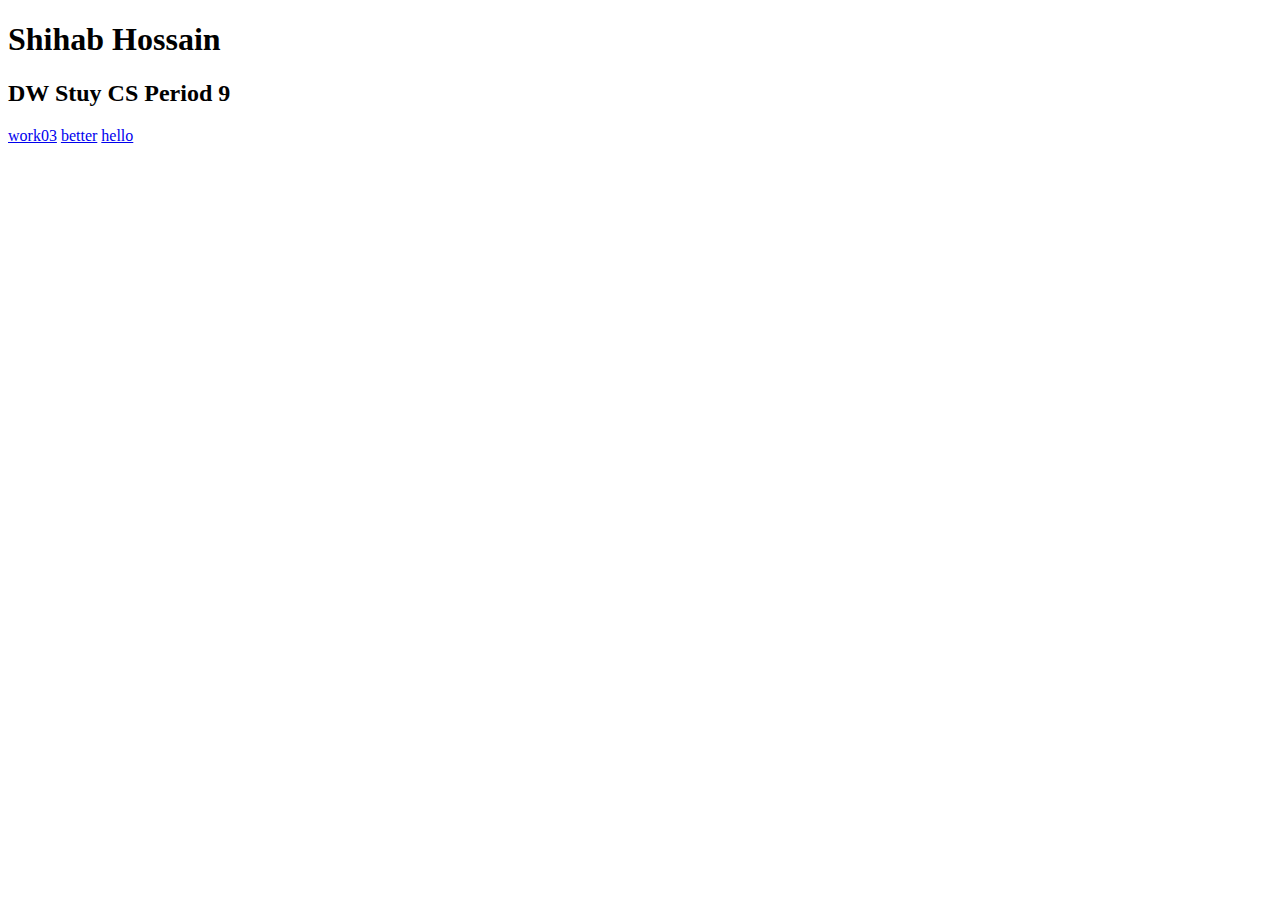
<file: index.html>
<!DOCTYPE html>
<html lang="en">

  <head>
    <meta charset="utf=8">
<title>Shihab Hossain StuyCS</title>
  </head>
  
<h1>Shihab Hossain</h1>
<h2>DW Stuy CS Period 9</h2>

  <a href=http://homer.stuy.edu/~shossain60/w03.html>work03</a>
<a href=http://homer.stuy.edu/~shossain60/better.html>better</a>
<a href=http://homer.stuy.edu/~shossain60/hello.html>hello</a>
</file>
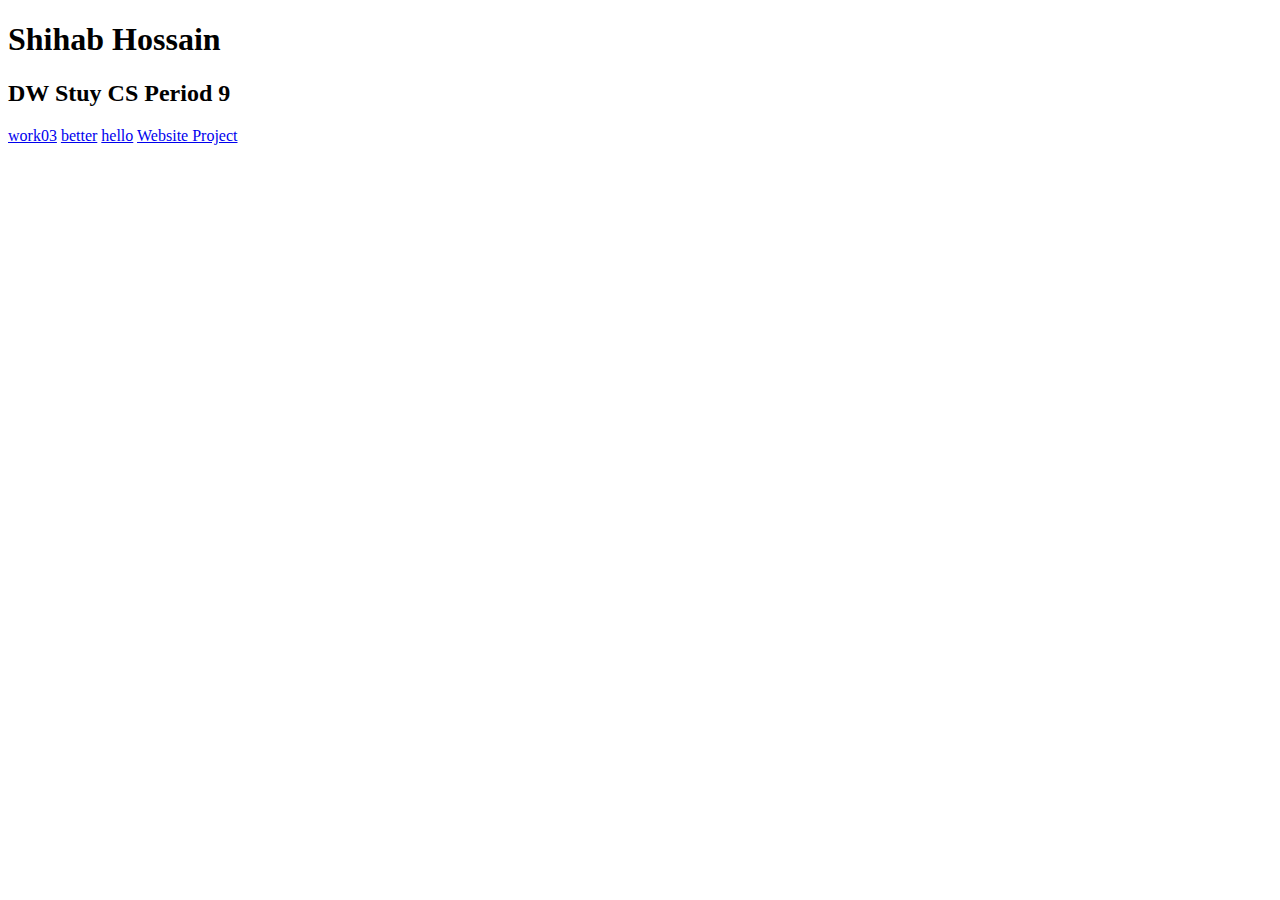
<file: site/index.html>
<!DOCTYPE html>
<html lang="en">

  <head>
    <meta charset="utf=8">
<title>Shihab Hossain StuyCS</title>
  </head>
  
<h1>Shihab Hossain</h1>
<h2>DW Stuy CS Period 9</h2>

  <a href=http://homer.stuy.edu/~shossain60/w03.html>work03</a>
<a href=http://homer.stuy.edu/~shossain60/better.html>better</a>
<a href=http://homer.stuy.edu/~shossain60/hello.html>hello</a>
<a href=http://homer.stuy.edu/~shossain60/site/w05_subject.html>Website Project</a>
</file>
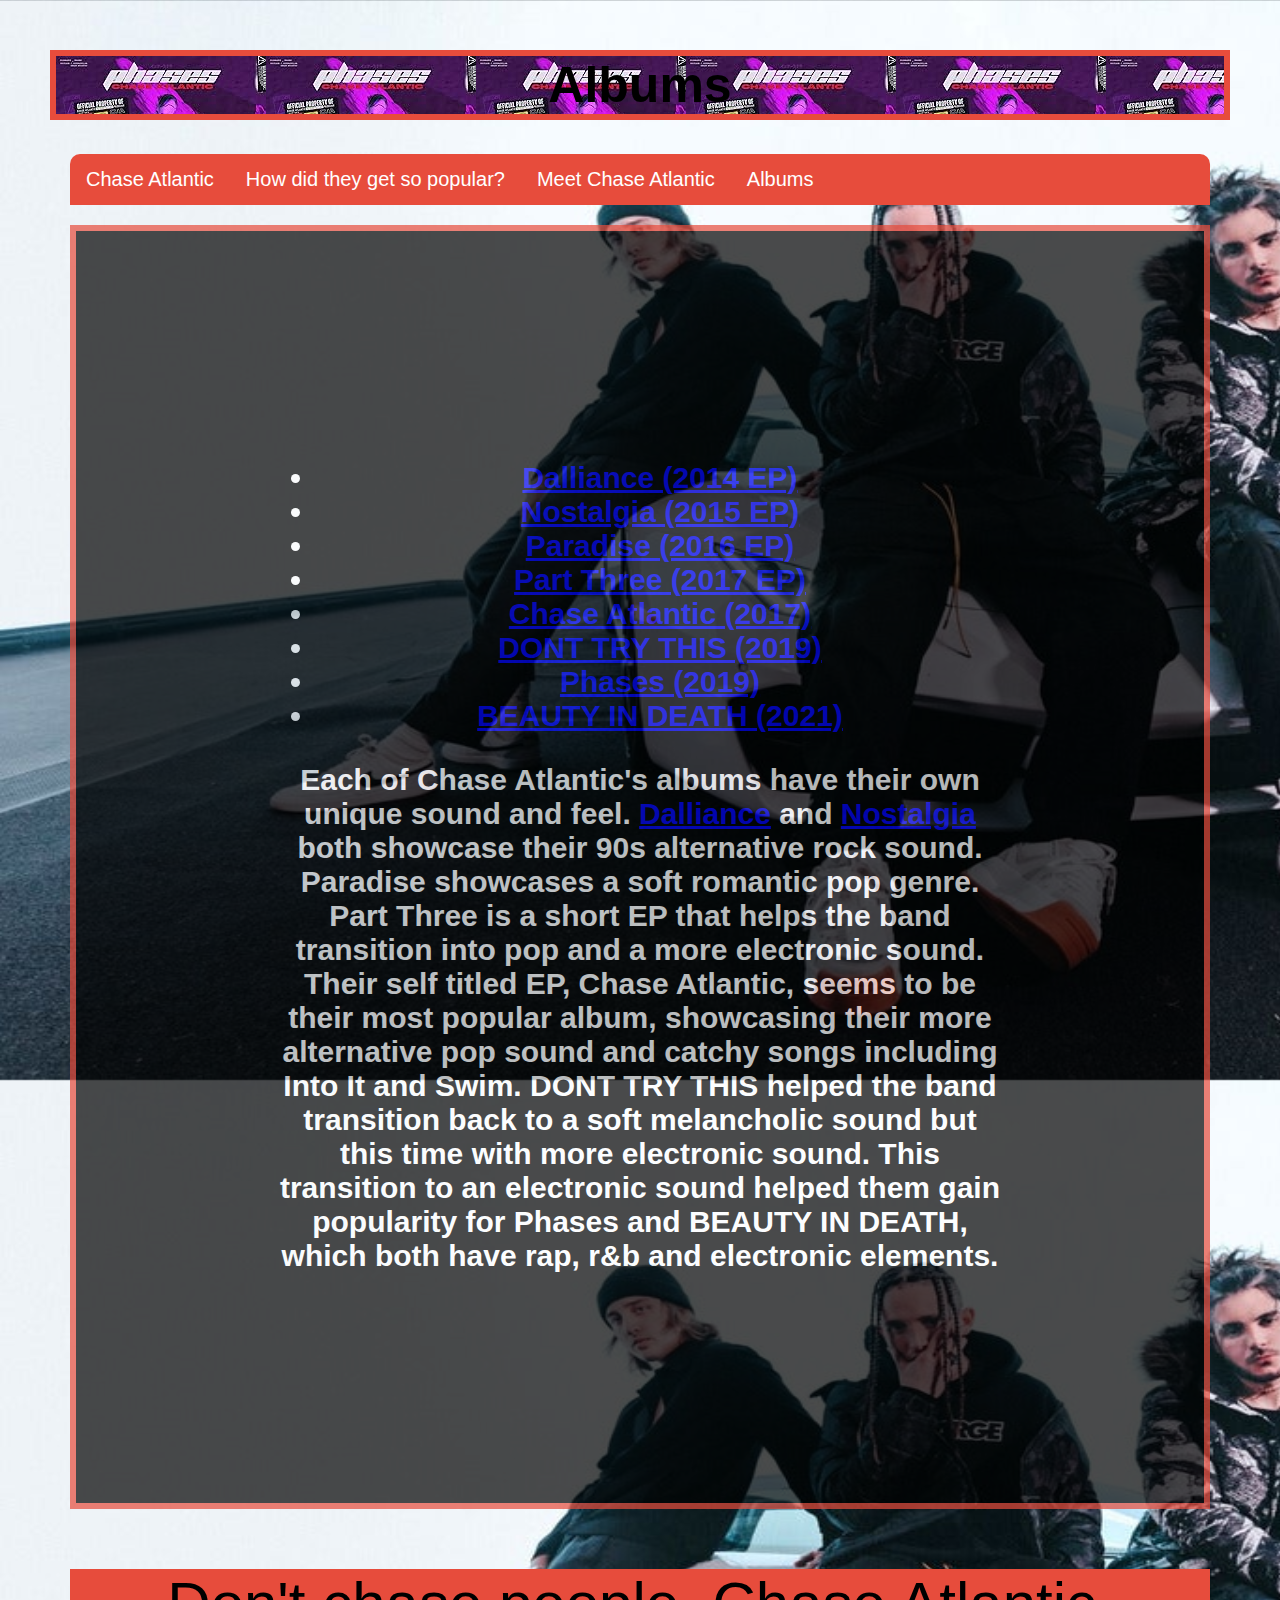
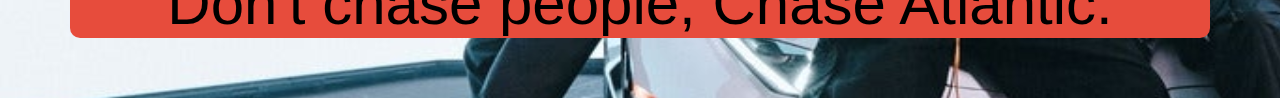
<file: albums.html>
<!DOCTYPE html>
<html lang="en">
  <head>
    <meta charset="utf-8">
    <title>Chase Atlantic Albums</title>
 <link href="styles.css" rel="stylesheet">
  </head>

<h1>Albums</h1>


<nav>
  <ul class="navbar">
 <li><a href="http://homer.stuy.edu/~shossain60/w05_subject.html"> Chase Atlantic</a></li>
<li><a href="http://homer.stuy.edu/~shossain60/Unreleased_Music.html">How did they get so popular?</a></li>
<li><a href="http://homer.stuy.edu/~shossain60/camembers.html">Meet Chase Atlantic</a></li>
    <li><a href="http://homer.stuy.edu/~shossain60/albums.html"> Albums</a></li>
</ul>
</nav>


<body>
<div class="page1">
<ul>
  <li><a href="https://open.spotify.com/album/61dWauYdCWa0Ko7FsxhIHp?si=ulGNmC6tTNqJX6p7DrAOUQ">Dalliance (2014 EP)</a></li>
<li><a href="https://open.spotify.com/album/4hZ8kmFKSmguXiWpGjUzcF?si=dD0PGgSER1Cwyxdz1HW03g">Nostalgia (2015 EP)</a></li>
<li><a href="https://open.spotify.com/album/7p7vt3VZb5ORhePGbHAf8S?si=KXJTSsDRQBa8nlQmkY3C7w">Paradise (2016 EP)</a></li>
<li><a href="https://open.spotify.com/album/6WIsfpqYUu84WVGkjxMtdr?si=9GKTpar1RBuaj_LlhiRl1g">Part Three (2017 EP)</a></li>
<li><a href="https://open.spotify.com/album/7C8uqokvE67UOlu1TiEYMd?si=IFTEm3TxTQymDSpngkNmfA">Chase Atlantic (2017)</a></li>
<li><a href="https://open.spotify.com/album/4KJwyWKB1FRpJxZWgkfbz5?si=U5ZC2xSIS8C8329g4ff3RA">DONT TRY THIS (2019)</a></li>
<li><a href="https://open.spotify.com/album/2WLUF4duyNMxLMnSMyfN6L?si=hZAFMrZ4SPyVXaoTRkCkRw">Phases (2019)</a></li>
<li><a href="https://open.spotify.com/album/52abbUrmRs1bmdVp01U9e2?si=3ItARORySxqP9mtDjun17A">BEAUTY IN DEATH (2021)</a></li>
</ul>
<body>

<p>
  Each of Chase Atlantic's albums have their own unique sound and feel. <a href="https://open.spotify.com/album/61dWauYdCWa0Ko7FsxhIHp?si=ulGNmC6tTNqJX6p7DrAOUQ">Dalliance</a> and <a href="https://open.spotify.com/album/4hZ8kmFKSmguXiWpGjUzcF?si=dD0PGgSER1Cwyxdz1HW03g">Nostalgia</a> both showcase their 90s alternative rock sound. Paradise showcases a soft romantic pop genre. Part Three is a short EP that helps the band transition into pop and a more electronic sound. Their self titled EP, Chase Atlantic, seems to be their most popular album, showcasing their more alternative pop sound and catchy songs including Into It and Swim. DONT TRY THIS helped the band transition back to a soft melancholic sound but this time with more electronic sound. This transition to an electronic sound helped them gain popularity for Phases and BEAUTY IN DEATH, which both have rap, r&b and electronic elements.
</p>
</div>

<div class="page2">
  <p>
Don't chase people, Chase Atlantic.
</p>
</div>


</body>
<html>
</file>
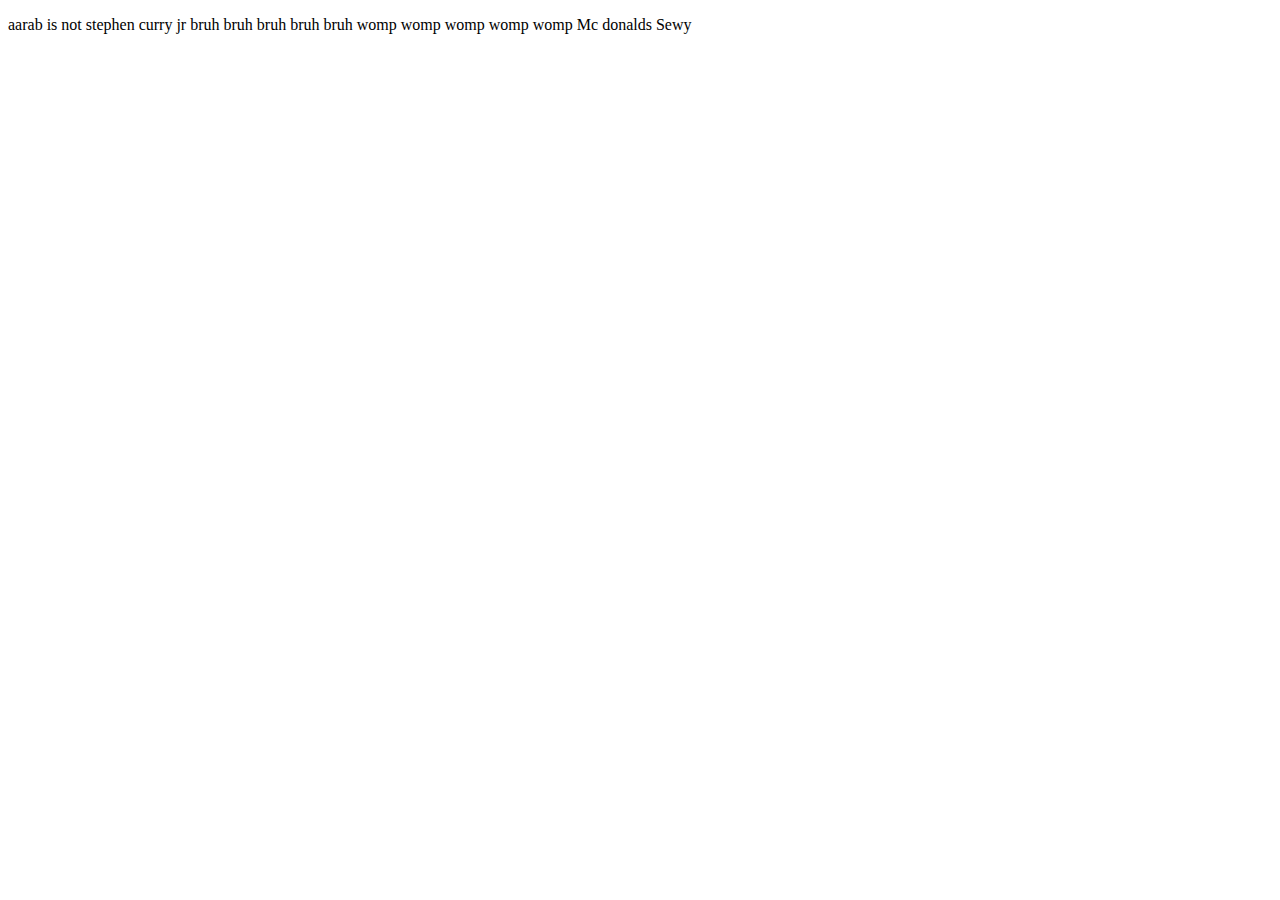
<file: bruh.html>
<!DOCTYPE html>
<html lang="en">
  <head>
    <meta charset="utf-8">
    <title>bruh</title>
  </head>
<body>
<p>
  aarab is not stephen curry jr
bruh
bruh
bruh
bruh
bruh
womp
womp
womp
womp
womp
Mc donalds
Sewy
</p>
</body>
</file>
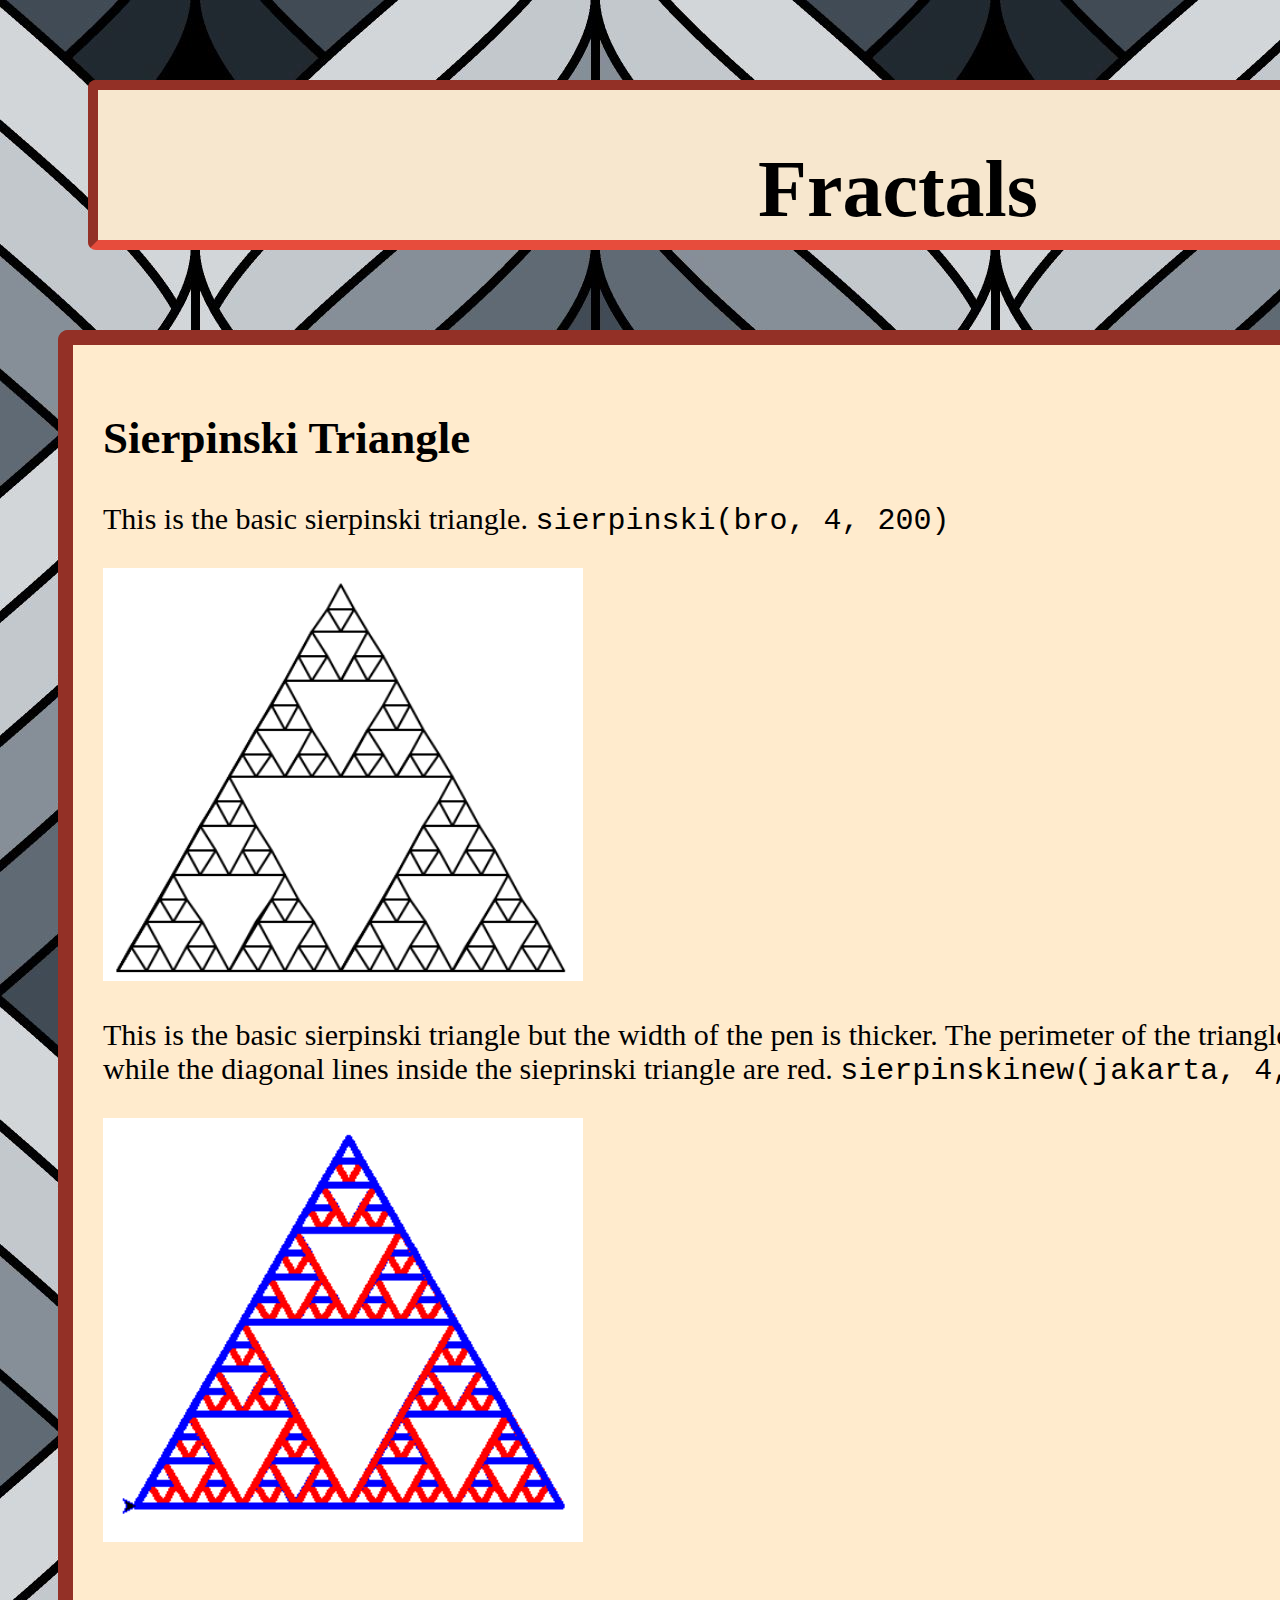
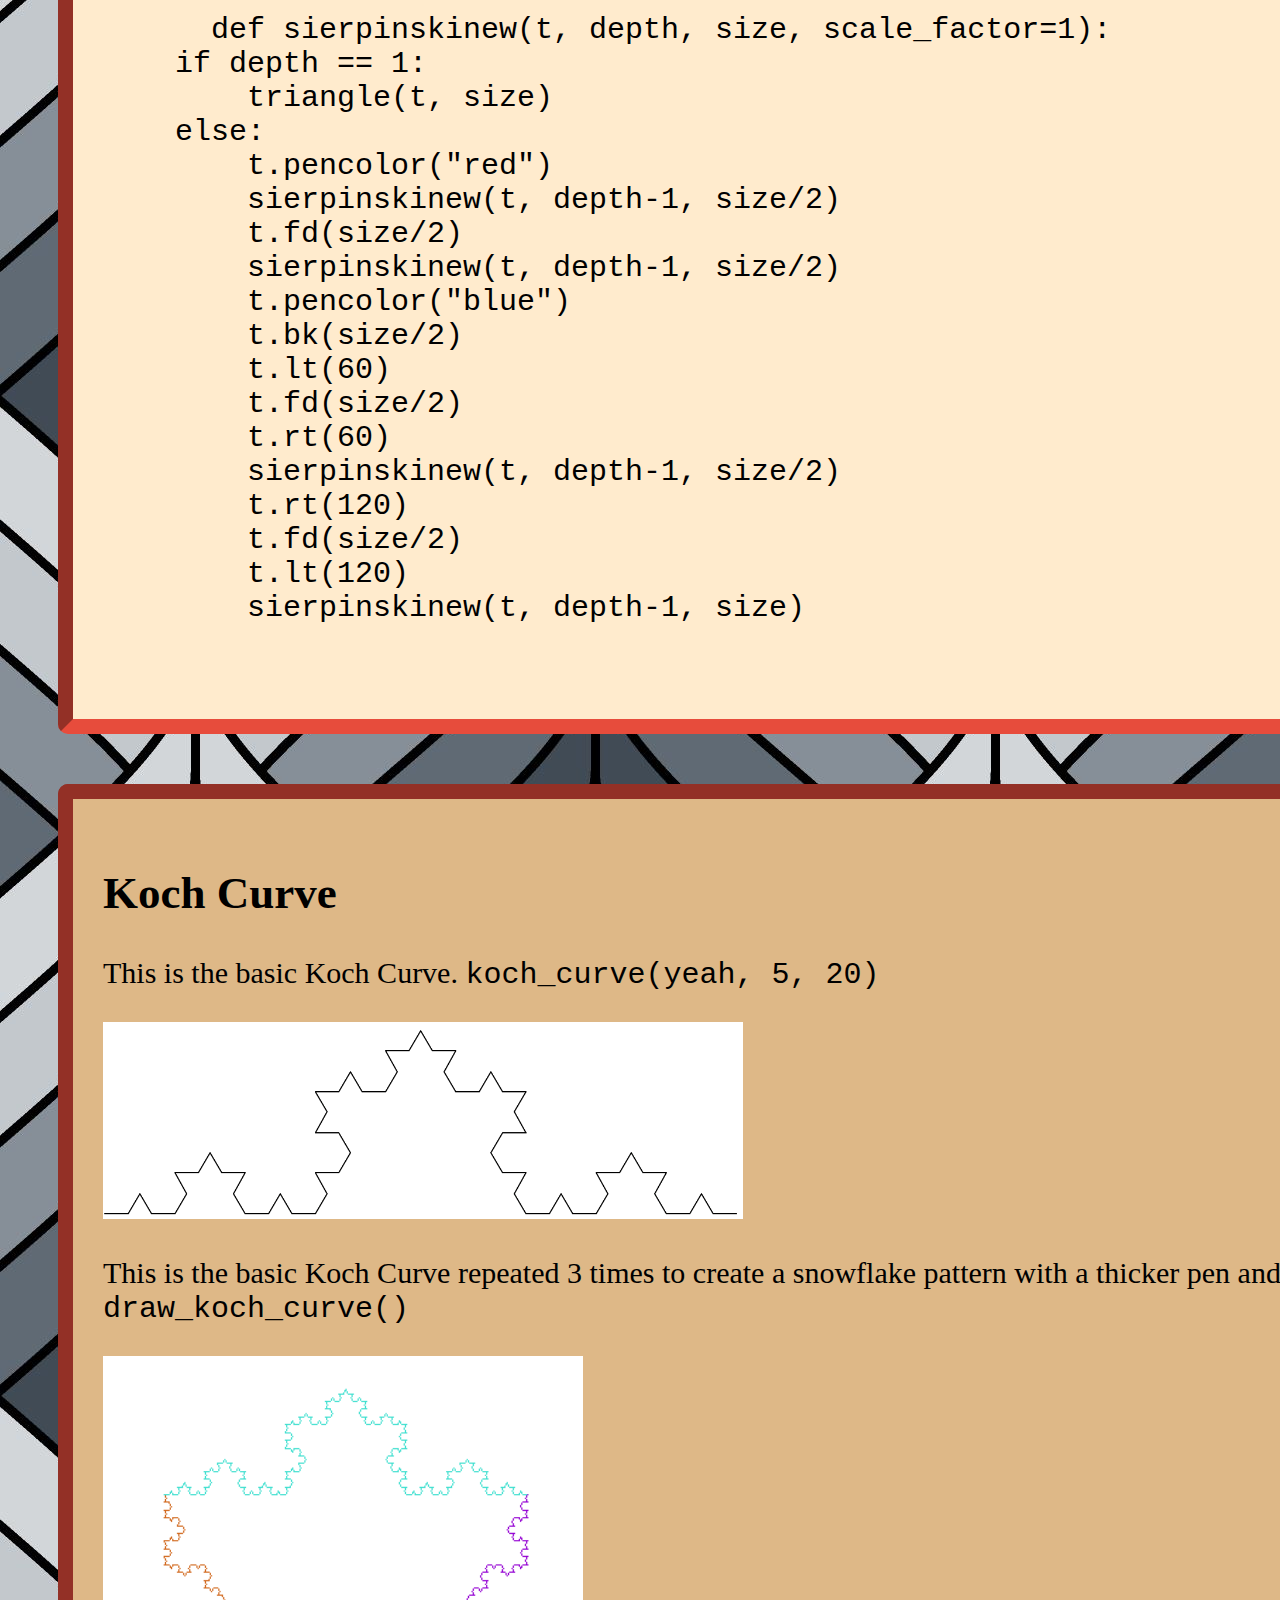
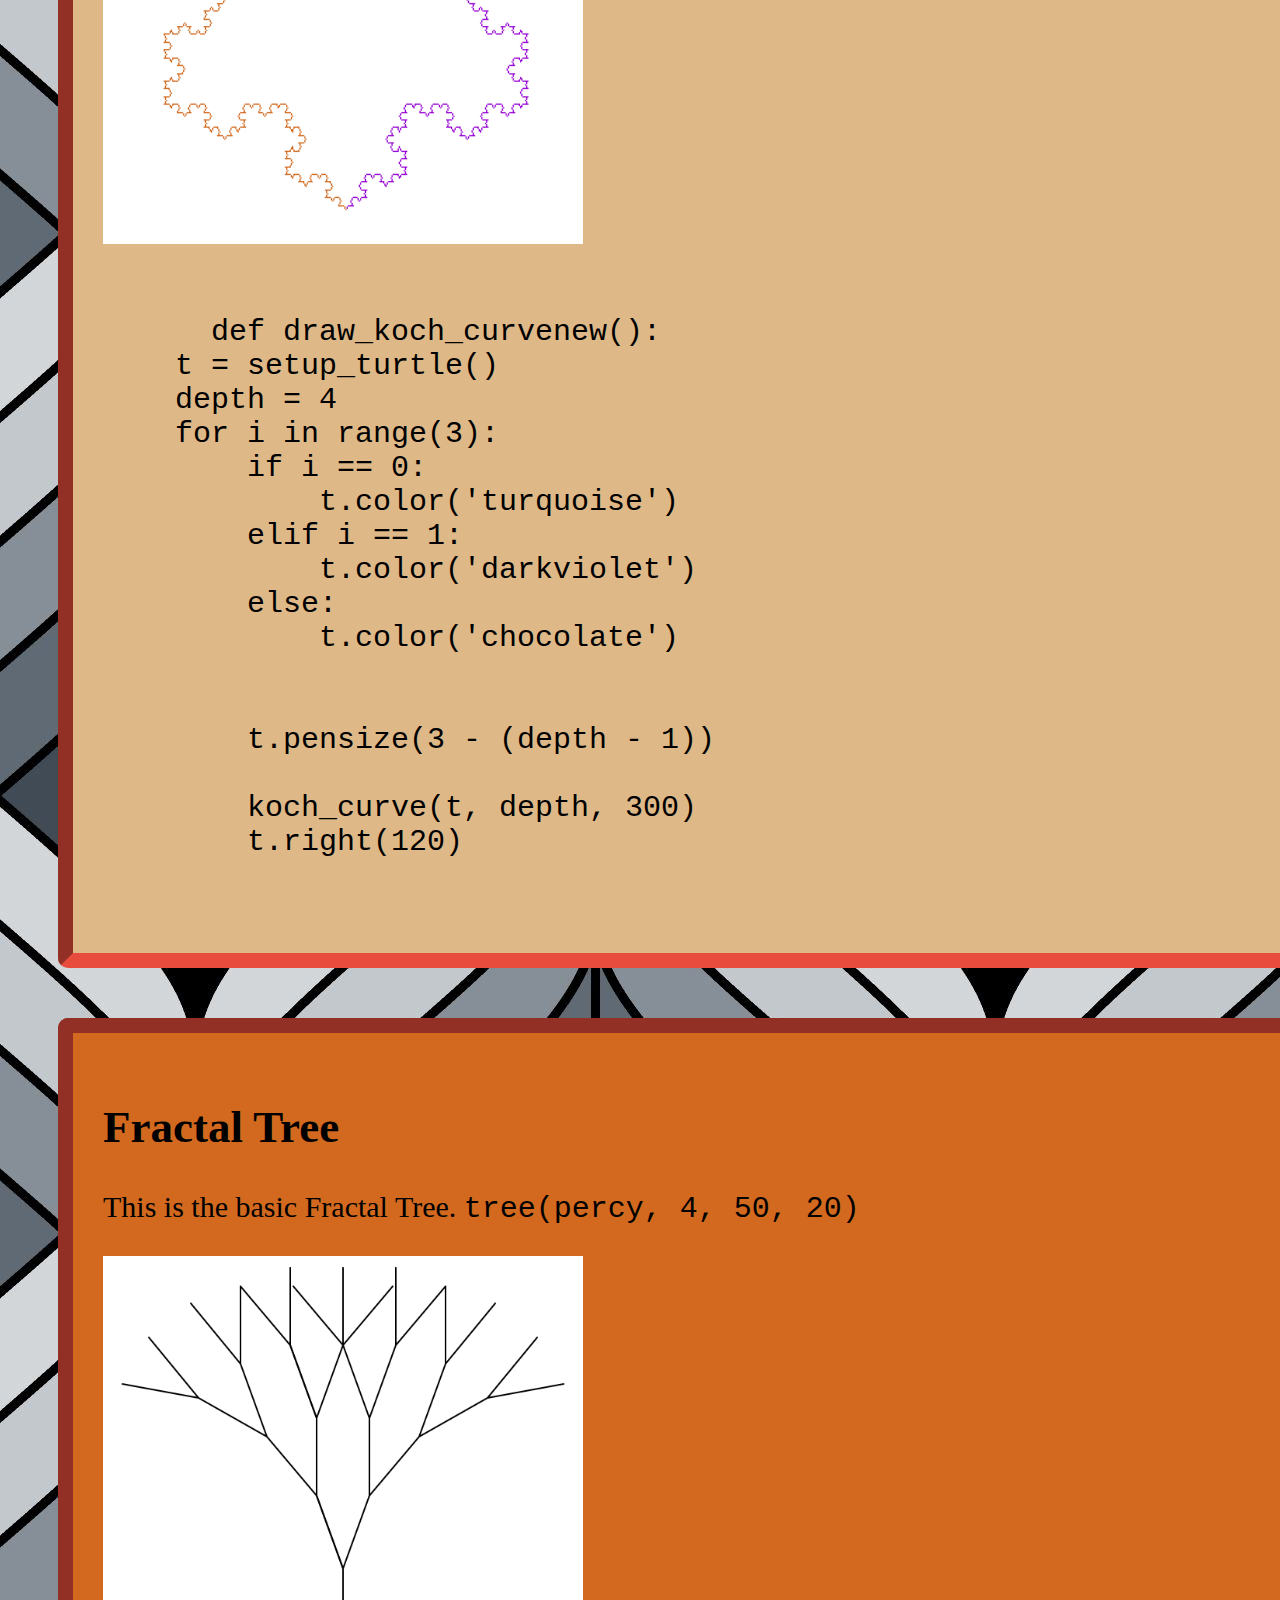
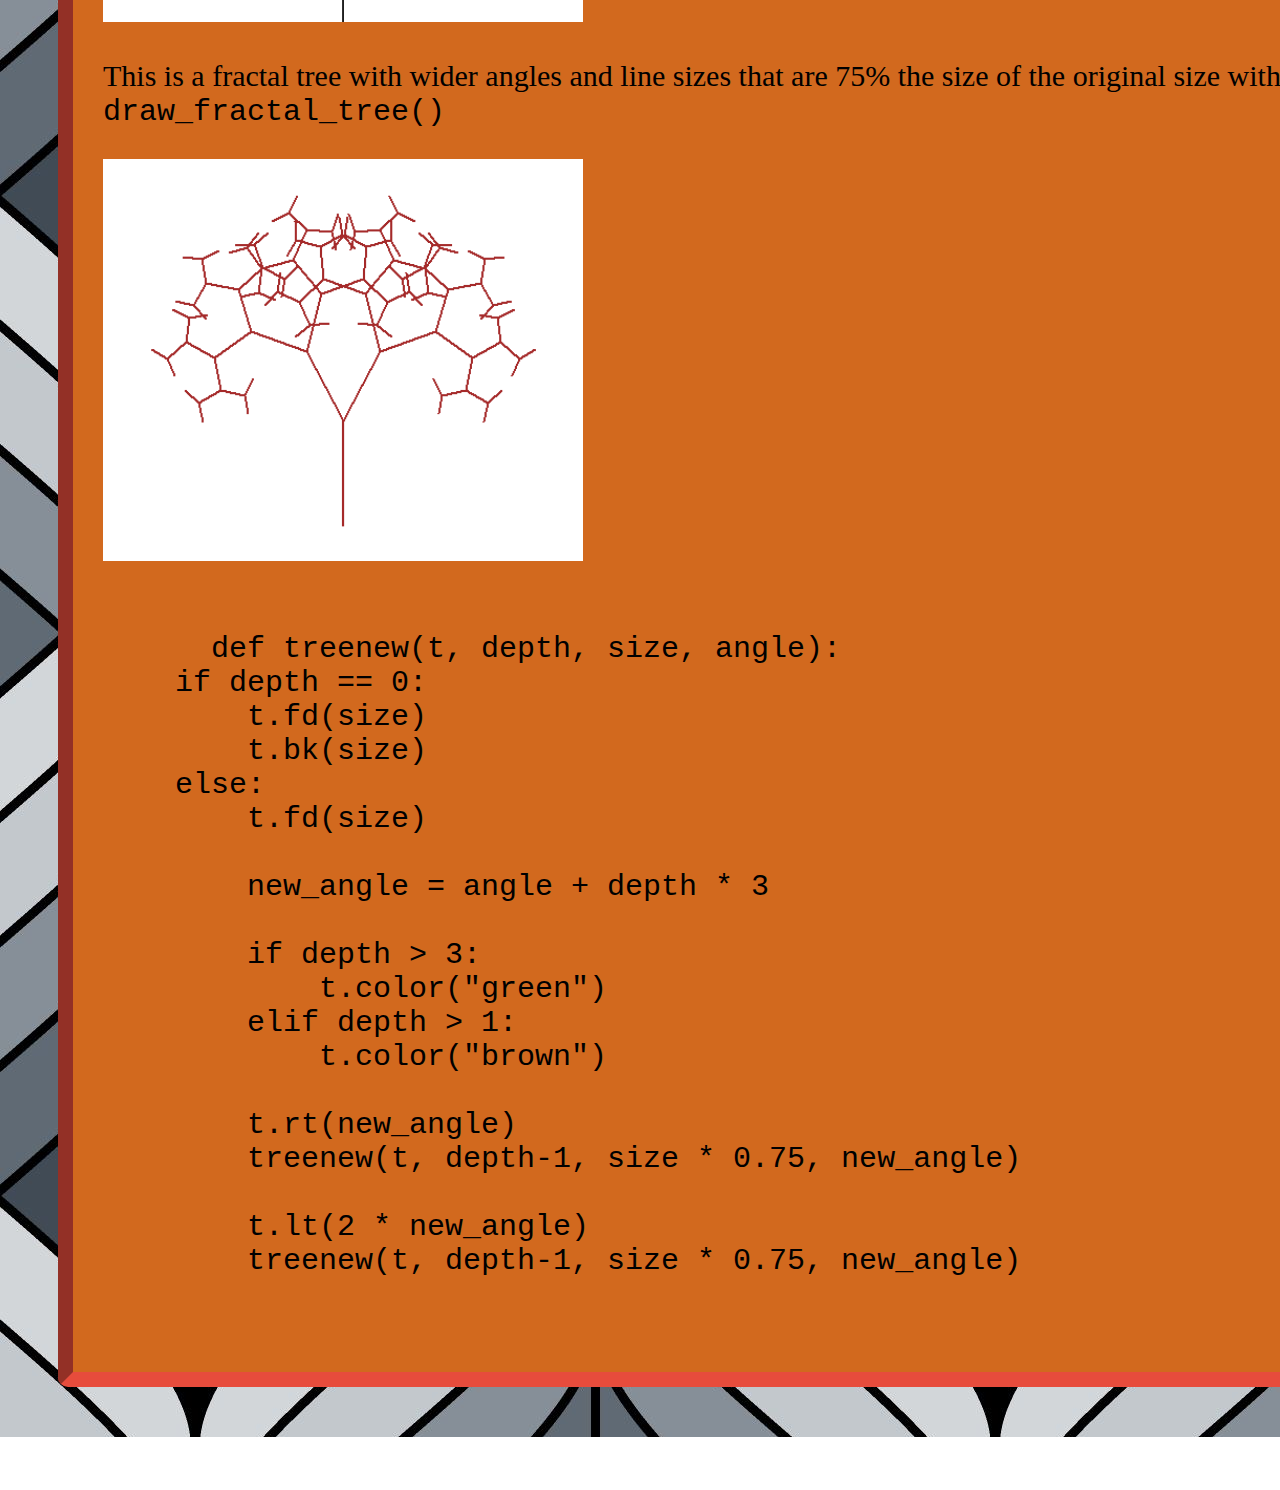
<file: fractals.html>
<!DOCTYPE html>
<html lang="en">
  <head>
    <meta charset="utf-8">
     <title>Fractals</title>
<link href="fractals.css" rel="stylesheet">
  </head>

<body>
<div class="div0">
  <h1> Fractals </h1>
</div>


    <div class="div1">
  <h2> Sierpinski Triangle </h1>
  
  <p> This is the basic sierpinski triangle.
<code> sierpinski(bro, 4, 200)</code>
  </p>
  
  <img src="sierpinski-basic.png" width="30%">

  <p>
    This is the basic sierpinski triangle but the width of the pen is thicker. The perimeter of the triangle and all horizontal lines are blue while the diagonal lines inside the sieprinski triangle are red.
  
  <code> sierpinskinew(jakarta, 4, 200) </code>
    </p>

  <img src="sierpinskinew.png" width="30%">
   <pre><code>
      def sierpinskinew(t, depth, size, scale_factor=1):
    if depth == 1:
        triangle(t, size)
    else:
        t.pencolor("red")
        sierpinskinew(t, depth-1, size/2)
        t.fd(size/2)
        sierpinskinew(t, depth-1, size/2)
        t.pencolor("blue")
        t.bk(size/2)
        t.lt(60)
        t.fd(size/2)
        t.rt(60)
        sierpinskinew(t, depth-1, size/2)
        t.rt(120)
        t.fd(size/2)
        t.lt(120)
        sierpinskinew(t, depth-1, size)
    </code></pre> 

    </div>


    
  <div class="div2">

  <h2> Koch Curve </h2>
<p> This is the basic Koch Curve. 
<code> koch_curve(yeah, 5, 20) </code>
  </p>

<img src="koch-basic.png" width="40%">

  <p> This is the basic Koch Curve repeated 3 times to create a snowflake pattern with a thicker pen and 3 different colors.
<code> draw_koch_curve() </code>
    </p>

  <img src="kochnew.png" width="30%">

   <pre><code>
      def draw_koch_curvenew():
    t = setup_turtle()
    depth = 4  
    for i in range(3):
        if i == 0:
            t.color('turquoise')
        elif i == 1:
            t.color('darkviolet')
        else:
            t.color('chocolate')
        

        t.pensize(3 - (depth - 1))
        
        koch_curve(t, depth, 300)
        t.right(120)  
    </code></pre> 

  </div>


    
  <div class="div3">


  <h2> Fractal Tree </h1>

  <P> This is the basic Fractal Tree.

  <code> tree(percy, 4, 50, 20) </code>
    </p>

  <img src="tree-basic.png" width="30%">

  <p> This is a fractal tree with wider angles and line sizes that are 75% the size of the original size with different colors. 


  <code> draw_fractal_tree() </code>
    </p>

  <img src="treenew.png" width="30%">

    <pre><code>
      def treenew(t, depth, size, angle):
    if depth == 0:
        t.fd(size)
        t.bk(size)
    else:
        t.fd(size)

        new_angle = angle + depth * 3

        if depth > 3:
            t.color("green")
        elif depth > 1:
            t.color("brown")

        t.rt(new_angle)
        treenew(t, depth-1, size * 0.75, new_angle)  
        
        t.lt(2 * new_angle)
        treenew(t, depth-1, size * 0.75, new_angle)  
    </code></pre> 

  </div>
  </body>
    
  </html>
</file>
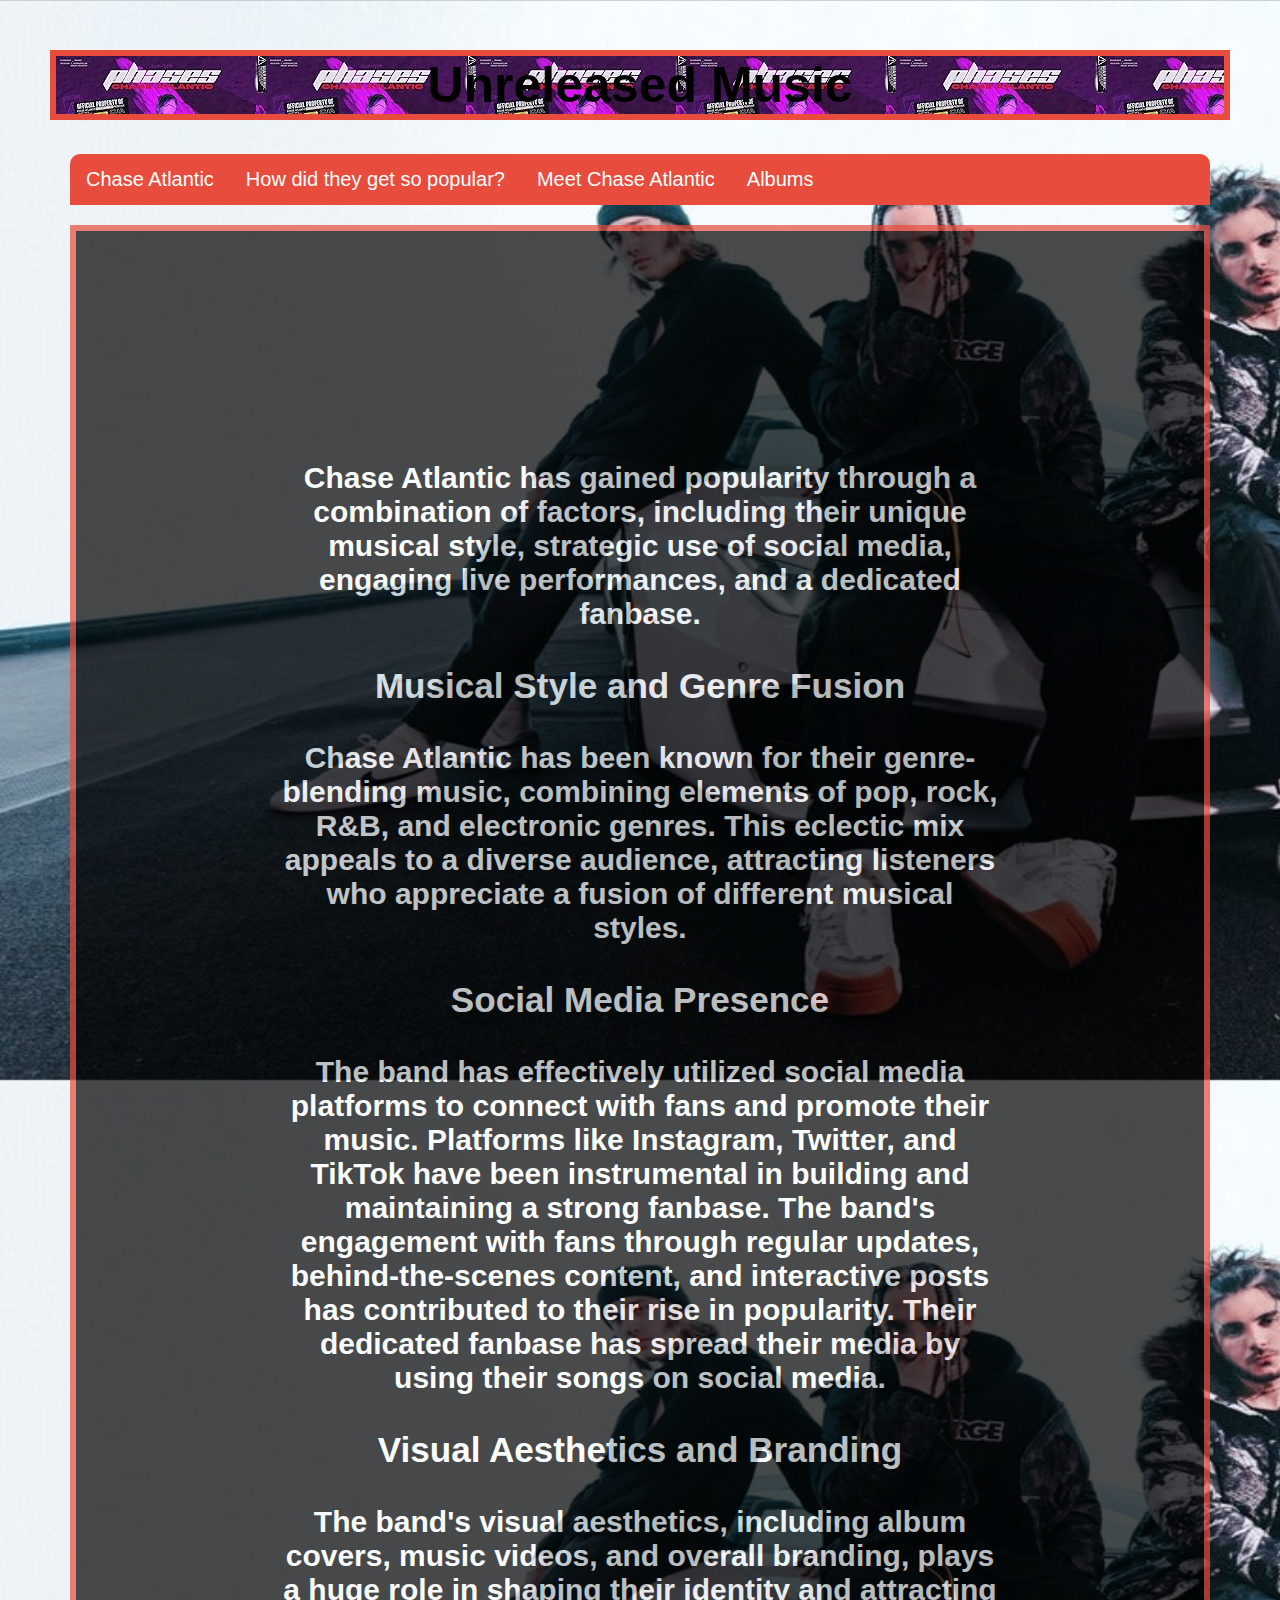
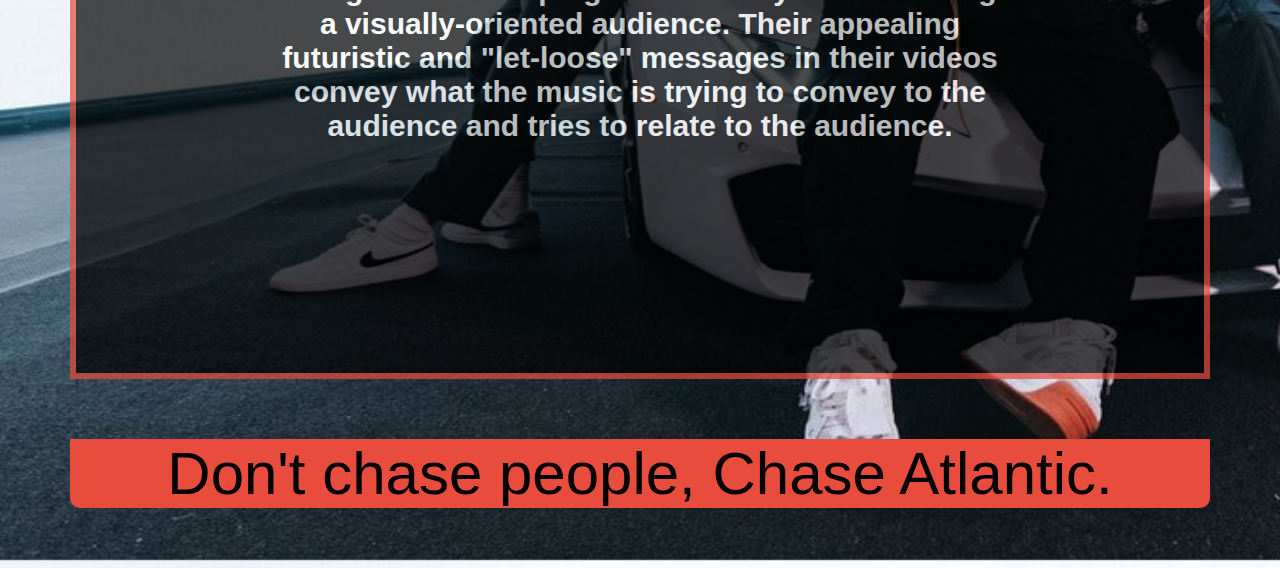
<file: Unreleased_Music.html>
<!DOCTYPE html>
<html lang="en">
  <head>
    <meta charset="utf-8">
    <title>Unreleased Music</title>
<link href="styles.css" rel="stylesheet">
  </head>

<h1>Unreleased Music</h1>


<nav>
  <ul class="navbar">
 <li><a href="http://homer.stuy.edu/~shossain60/w05_subject.html"> Chase Atlantic</a></li>
<li><a href="http://homer.stuy.edu/~shossain60/Unreleased_Music.html">How did they get so popular?</a></li>
<li><a href="http://homer.stuy.edu/~shossain60/camembers.html">Meet Chase Atlantic</a></li>
    <li><a href="http://homer.stuy.edu/~shossain60/albums.html"> Albums</a></li>
</ul>
</nav>


<body>

<div class="page1">

  <p>
 Chase Atlantic has gained popularity through a combination of factors, including their unique musical style, strategic use of social media, engaging live performances, and a dedicated fanbase.
</p>

<h3>
  Musical Style and Genre Fusion
</h3>

<p>
  Chase Atlantic has been known for their genre-blending music, combining elements of pop, rock, R&B, and electronic genres. This eclectic mix appeals to a diverse audience, attracting listeners who appreciate a fusion of different musical styles.
</p>

<h3>
  Social Media Presence
</h3>

<p>
  The band has effectively utilized social media platforms to connect with fans and promote their music. Platforms like Instagram, Twitter, and TikTok have been instrumental in building and maintaining a strong fanbase. The band's engagement with fans through regular updates, behind-the-scenes content, and interactive posts has contributed to their rise in popularity. Their dedicated fanbase has spread their media by using their songs on social media.
</p>

<h3>
  Visual Aesthetics and Branding
</h3>

  <p>
    The band's visual aesthetics, including album covers, music videos, and overall branding, plays a huge role in shaping their identity and attracting a visually-oriented audience. Their appealing futuristic and "let-loose" messages in their videos convey what the music is trying to convey to the audience and tries to relate to the audience.
  </p>

</div>

 <div class="page2">
<p>
  Don't chase people, Chase Atlantic.
</p>
  </div>

</body>
<html>
</file>
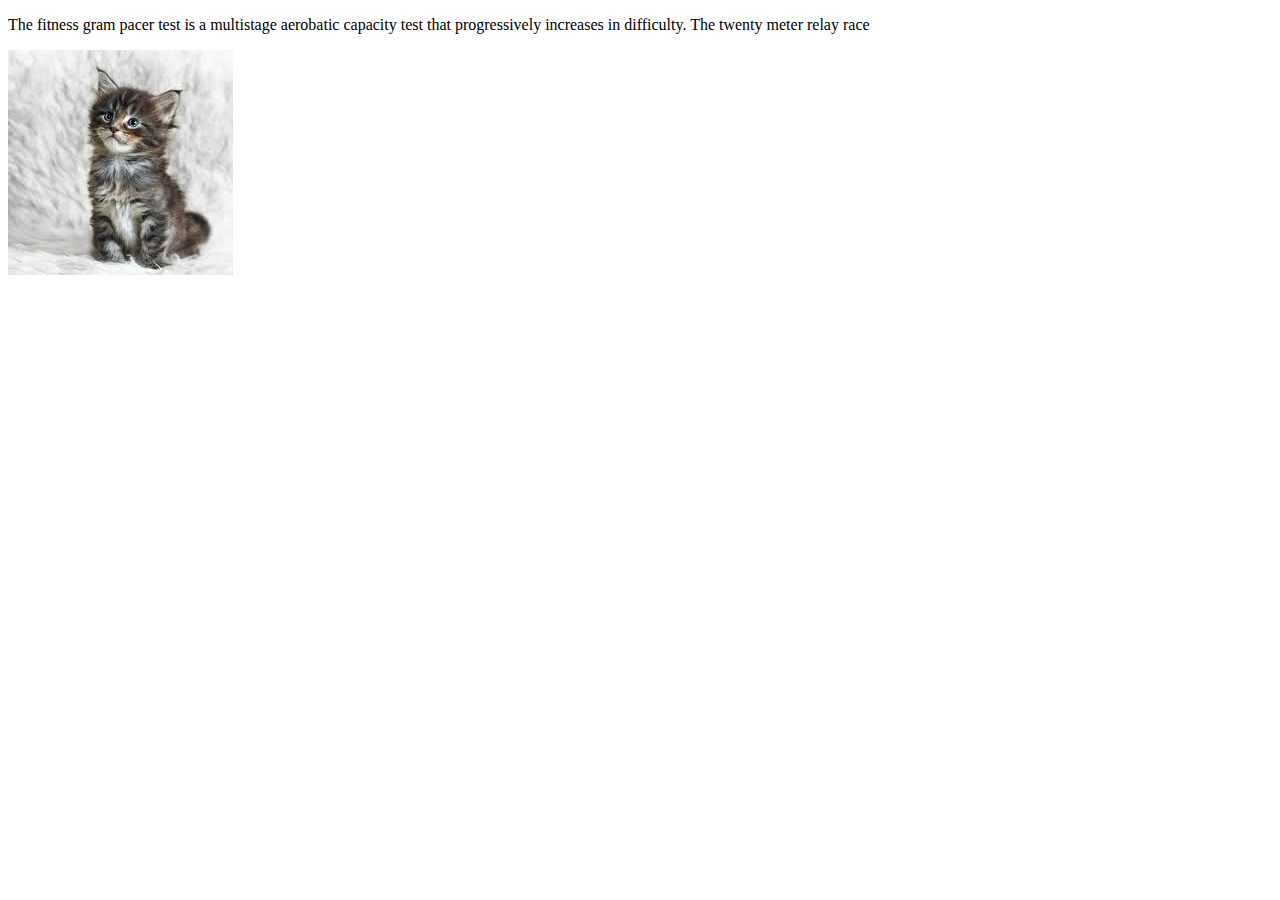
<file: w03.html>
<!DOCTYPE html>

<html lang="en">

  <head>
    <meta charset="utf=8">
<title>Fitness Gram Pacer Test</title>
  </head>

  <body>
    <p>
      The fitness gram pacer test is a multistage aerobatic capacity test that progressively increases in difficulty. The twenty meter relay race
    </p>
  </body>
<img src="catt.jpeg" alt="cute cat">
</file>
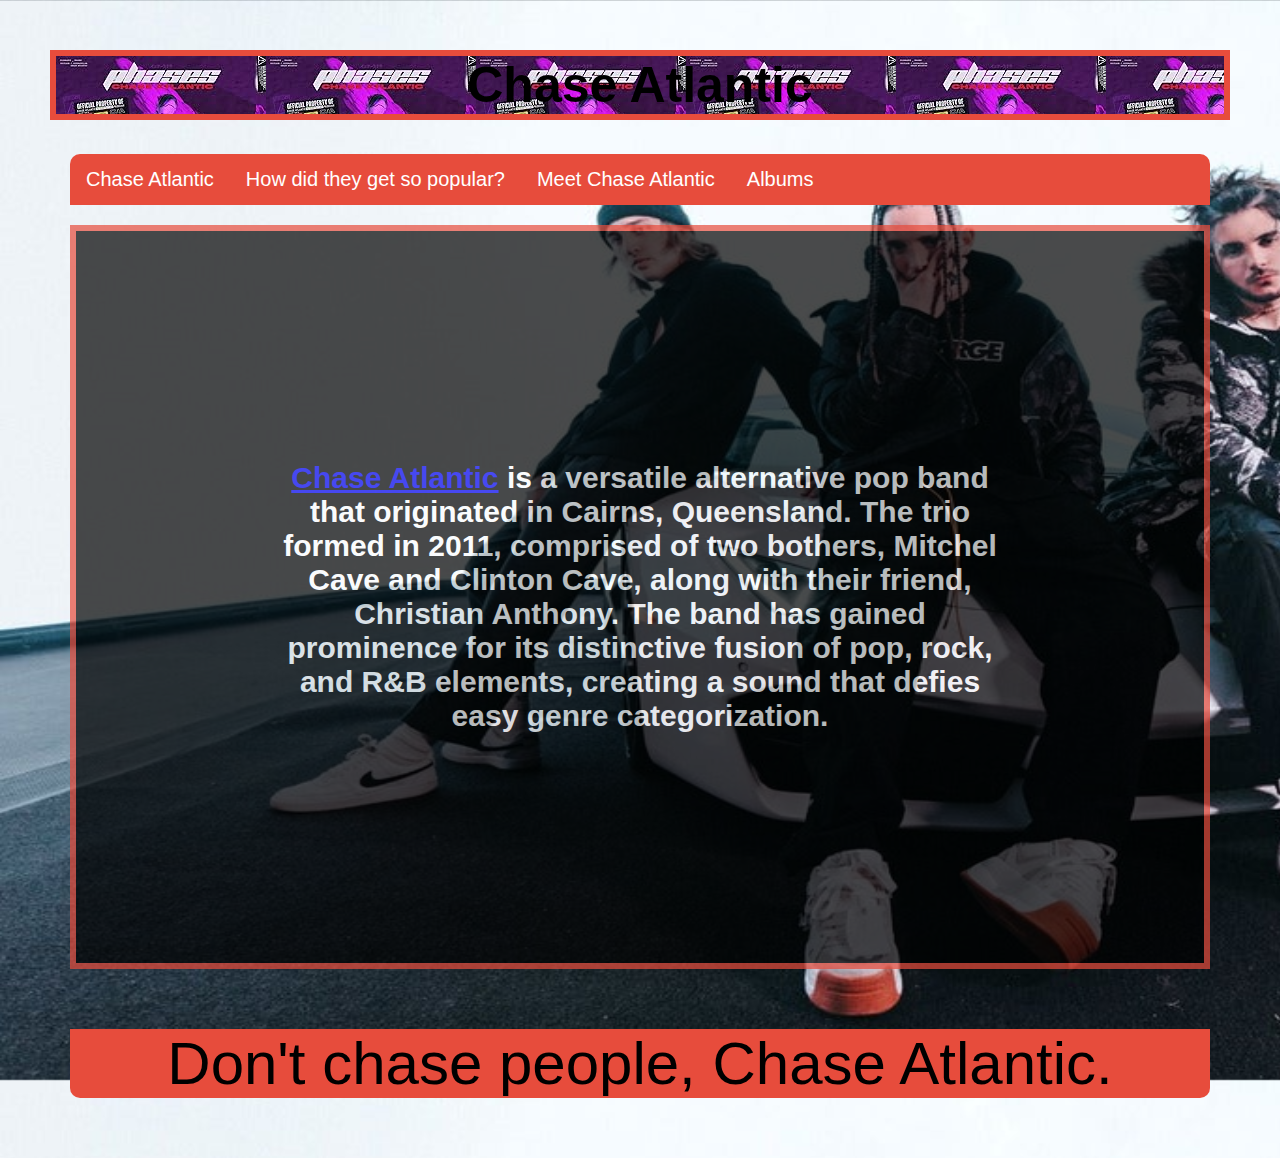
<file: w05_subject.html>
<!DOCTYPE html>
<html lang="en">
  <head>
    <meta charset="utf-8">
    <title>w05_subject.html</title>
<link href="styles.css" rel="stylesheet">
  </head>

<div class="page3">
<h1>Chase Atlantic</h1>


<nav>
  <ul class="navbar">
 <li><a href="http://homer.stuy.edu/~shossain60/site/w05_subject.html"> Chase Atlantic</a></li>
<li><a href="http://homer.stuy.edu/~shossain60/site/Unreleased_Music.html">How did they get so popular?</a></li>
<li><a href="http://homer.stuy.edu/~shossain60/site/camembers.html">Meet Chase Atlantic</a></li>
    <li><a href="http://homer.stuy.edu/~shossain60/site/albums.html"> Albums</a></li>
</ul>
</nav>

<body>

  

<div class="page1">
  <p>
      <a href="https://en.wikipedia.org/wiki/Chase_Atlantic">Chase Atlantic</a> is a versatile alternative pop band that originated in Cairns, Queensland. The trio formed in 2011, comprised of two bothers, Mitchel Cave and Clinton Cave, along with their friend, Christian Anthony. The band has gained prominence for its distinctive fusion of pop, rock, and R&B elements, creating a sound that defies easy genre categorization.
    </p>
</div>
  

  <div class="page2">
<p>
  Don't chase people, Chase Atlantic.
</p>
  </div>
  
</body>
</div>
</html>
</file>
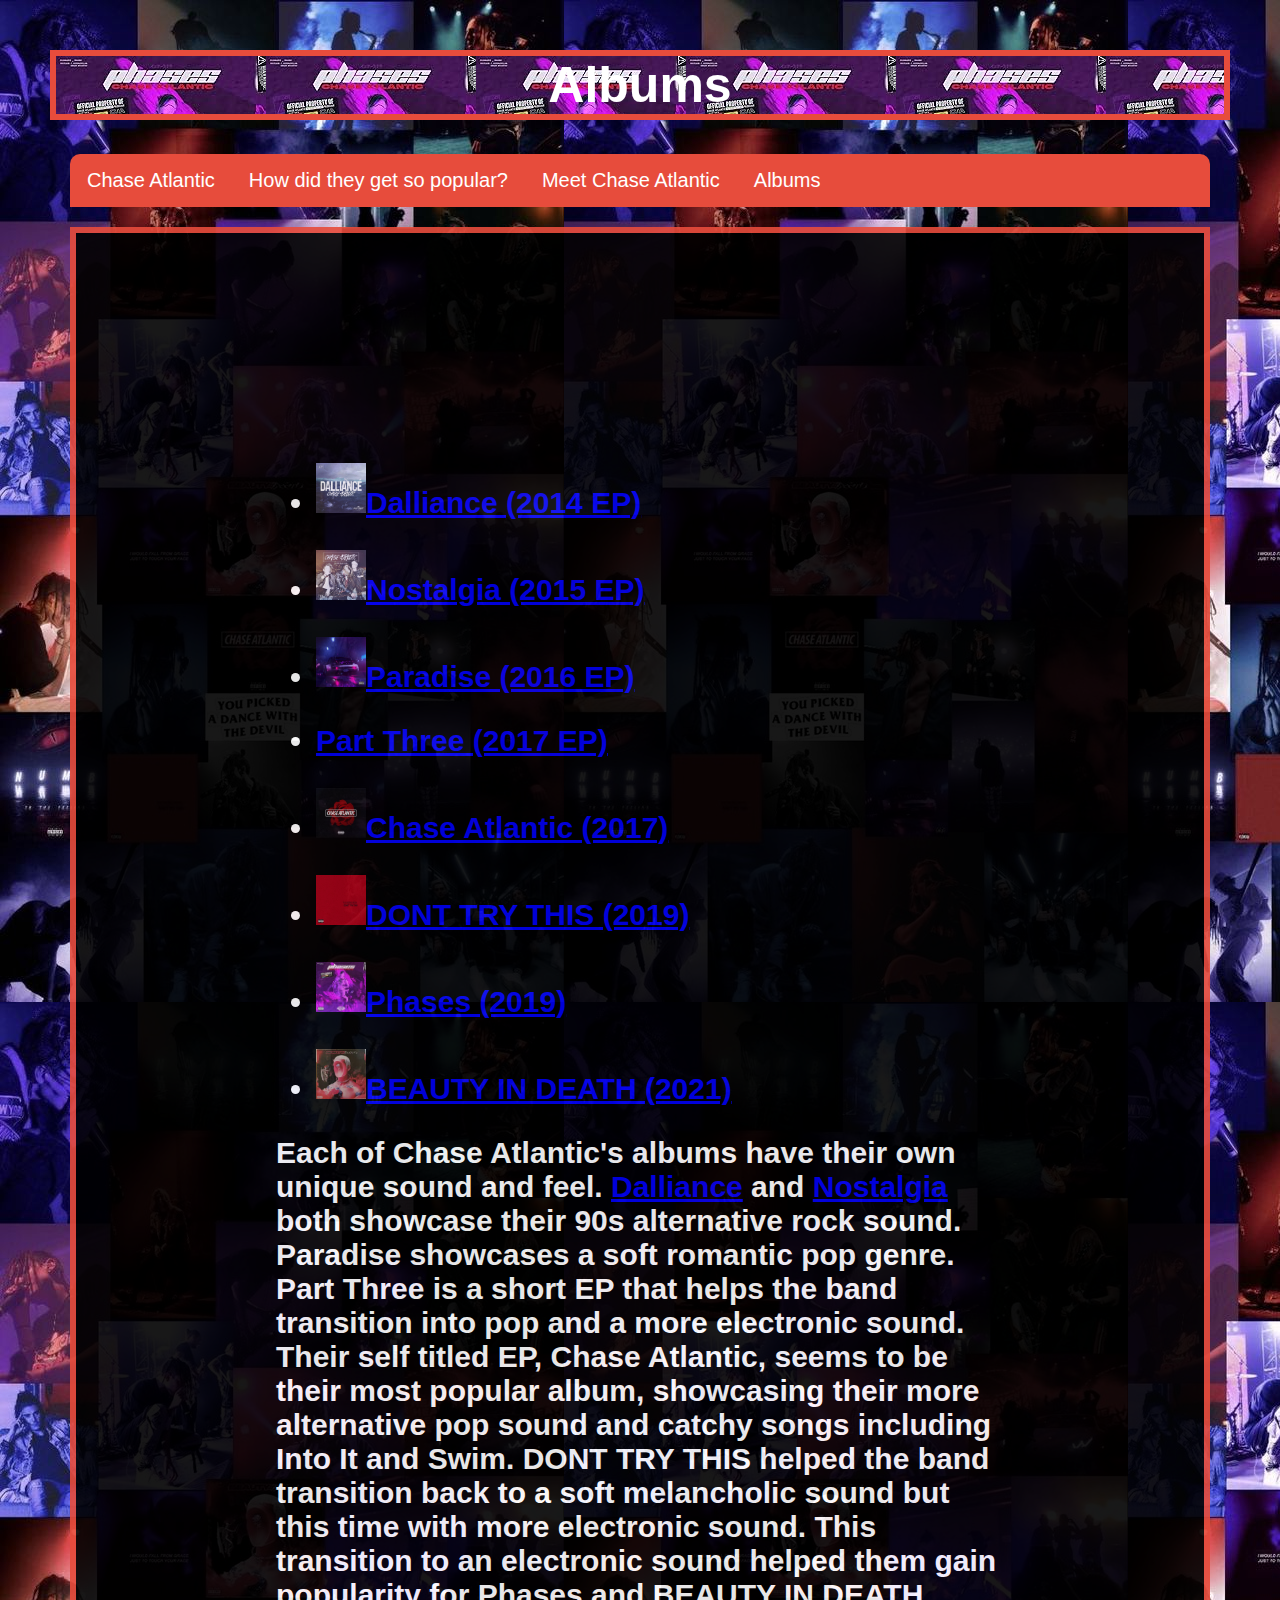
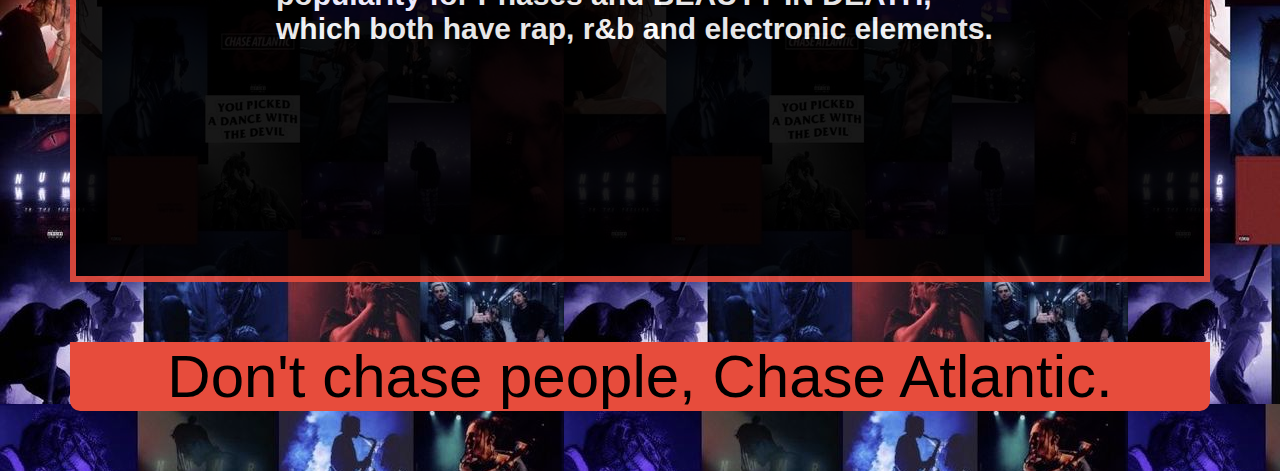
<file: site/albums.html>
<!DOCTYPE html>
<html lang="en">
  <head>
    <meta charset="utf-8">
    <title>Chase Atlantic Albums</title>
 <link href="styles.css" rel="stylesheet">
  </head>

<h1>Albums</h1>


<nav>
  <ul class="navbar">
 <li><a href="http://homer.stuy.edu/~shossain60/site/w05_subject.html"> Chase Atlantic</a></li>
<li><a href="http://homer.stuy.edu/~shossain60/site/Unreleased_Music.html">How did they get so popular?</a></li>
<li><a href="http://homer.stuy.edu/~shossain60/site/camembers.html">Meet Chase Atlantic</a></li>
    <li><a href="http://homer.stuy.edu/~shossain60/site/albums.html"> Albums</a></li>
</ul>
</nav>


<body>
<div class="page1">
<ul>
  <li><img src="images/dalliance.jpg" alt="dalliance" height="50" width="50"><a href="https://open.spotify.com/album/61dWauYdCWa0Ko7FsxhIHp?si=ulGNmC6tTNqJX6p7DrAOUQ">Dalliance (2014 EP)</a></li>
<li><img src="images/nostalgia.jpg" alt="nostalgia" height="50" width="50"><a href="https://open.spotify.com/album/4hZ8kmFKSmguXiWpGjUzcF?si=dD0PGgSER1Cwyxdz1HW03g">Nostalgia (2015 EP)</a></li>
<li><img src="images/paradise.jpg" alt="paradise" height="50" width="50"><a href="https://open.spotify.com/album/7p7vt3VZb5ORhePGbHAf8S?si=KXJTSsDRQBa8nlQmkY3C7w">Paradise (2016 EP)</a></li>
<li><a href="https://open.spotify.com/album/6WIsfpqYUu84WVGkjxMtdr?si=9GKTpar1RBuaj_LlhiRl1g">Part Three (2017 EP)</a></li>
<li><img src="images/intoit.jpg" alt="chaseatlanticcc" height="50" width="50"><a href="https://open.spotify.com/album/7C8uqokvE67UOlu1TiEYMd?si=IFTEm3TxTQymDSpngkNmfA">Chase Atlantic (2017)</a></li>
<li><img src="images/donttrythis.jpg" alt="donttrythis" height="50" width="50"><a href="https://open.spotify.com/album/4KJwyWKB1FRpJxZWgkfbz5?si=U5ZC2xSIS8C8329g4ff3RA">DONT TRY THIS (2019)</a></li>
<li><img src="images/phasesalbum.jpg" alt="phases" height="50" width="50"><a href="https://open.spotify.com/album/2WLUF4duyNMxLMnSMyfN6L?si=hZAFMrZ4SPyVXaoTRkCkRw">Phases (2019)</a></li>
<li><img src="images/beautyindeath.jpg" alt="beautyindeath" height="50" width="50"><a href="https://open.spotify.com/album/52abbUrmRs1bmdVp01U9e2?si=3ItARORySxqP9mtDjun17A">BEAUTY IN DEATH (2021)</a></li>
</ul>


<p>
  Each of Chase Atlantic's albums have their own unique sound and feel. <a href="https://open.spotify.com/album/61dWauYdCWa0Ko7FsxhIHp?si=ulGNmC6tTNqJX6p7DrAOUQ">Dalliance</a> and <a href="https://open.spotify.com/album/4hZ8kmFKSmguXiWpGjUzcF?si=dD0PGgSER1Cwyxdz1HW03g">Nostalgia</a> both showcase their 90s alternative rock sound. Paradise showcases a soft romantic pop genre. Part Three is a short EP that helps the band transition into pop and a more electronic sound. Their self titled EP, Chase Atlantic, seems to be their most popular album, showcasing their more alternative pop sound and catchy songs including Into It and Swim. DONT TRY THIS helped the band transition back to a soft melancholic sound but this time with more electronic sound. This transition to an electronic sound helped them gain popularity for Phases and BEAUTY IN DEATH, which both have rap, r&b and electronic elements.
</p>
</div>
</body>
<div class="page2">
  <p>
Don't chase people, Chase Atlantic.
</p>
</div>



<html>
</file>
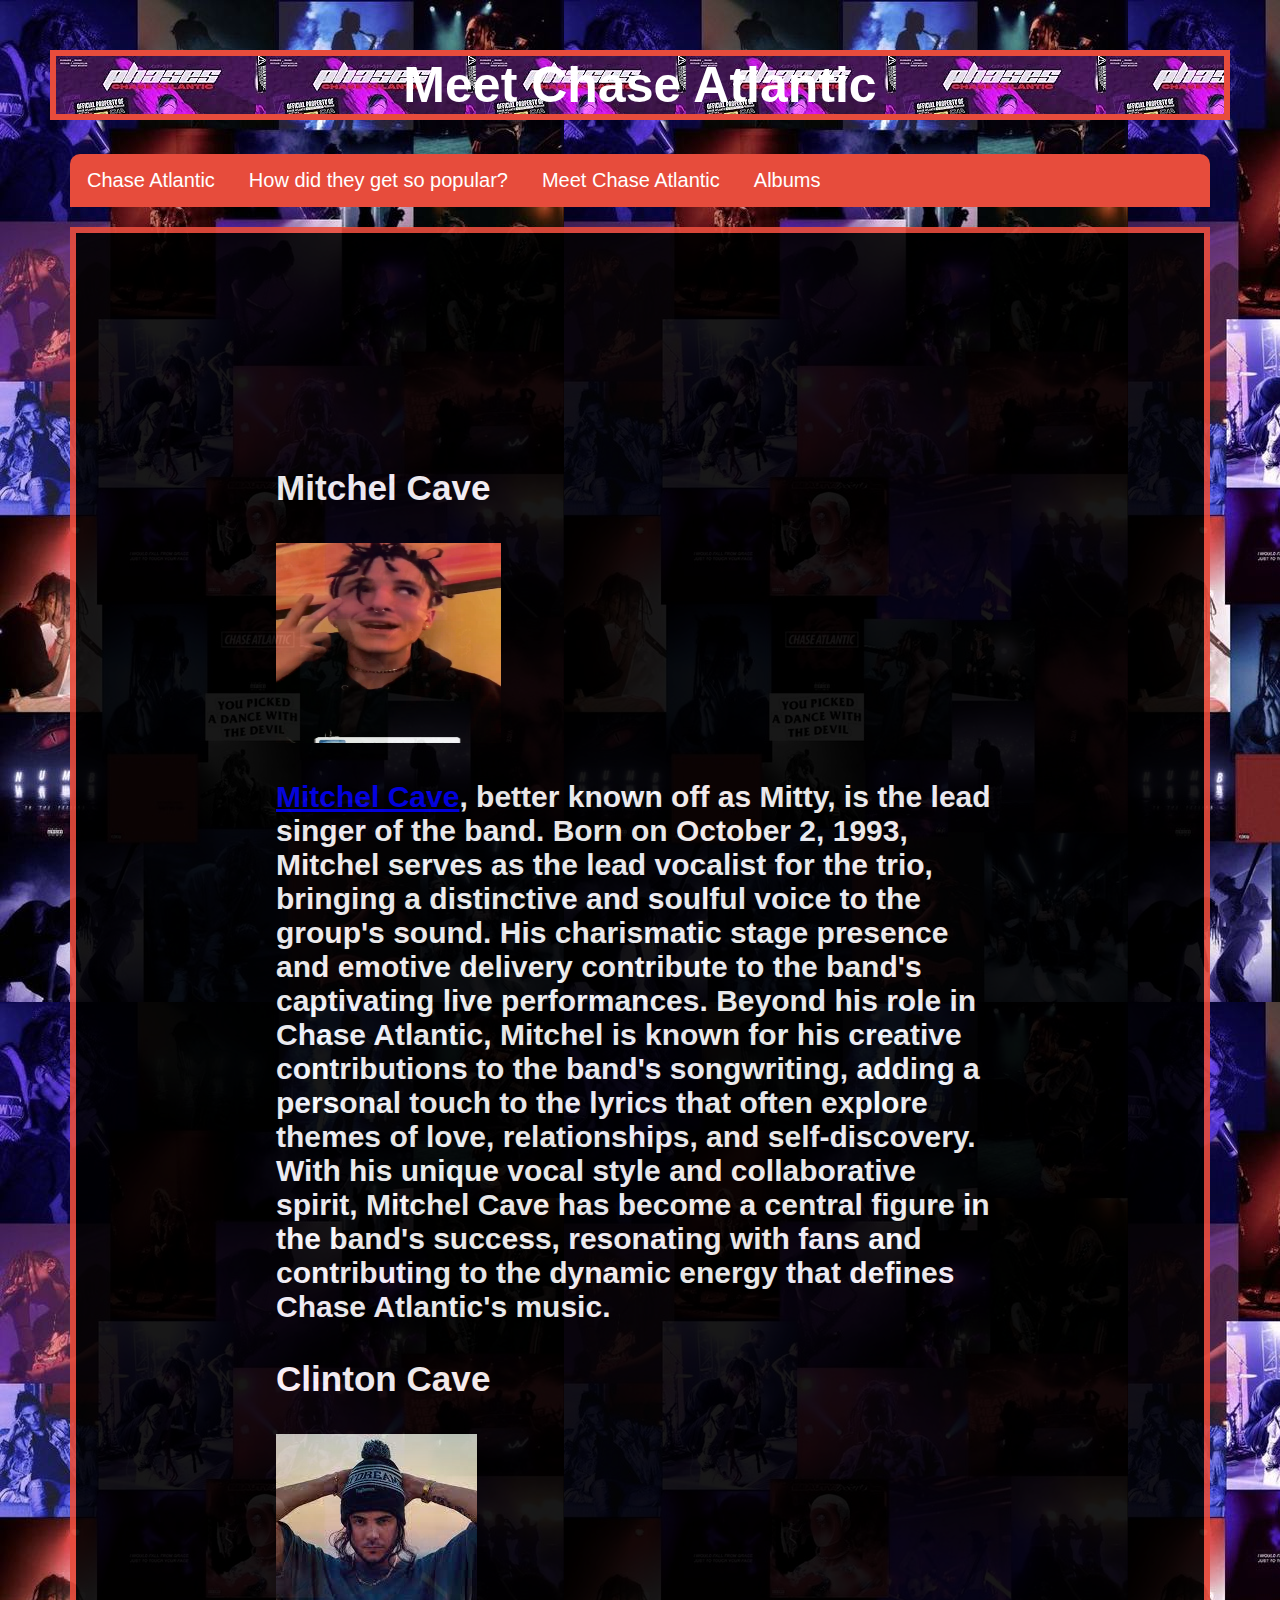
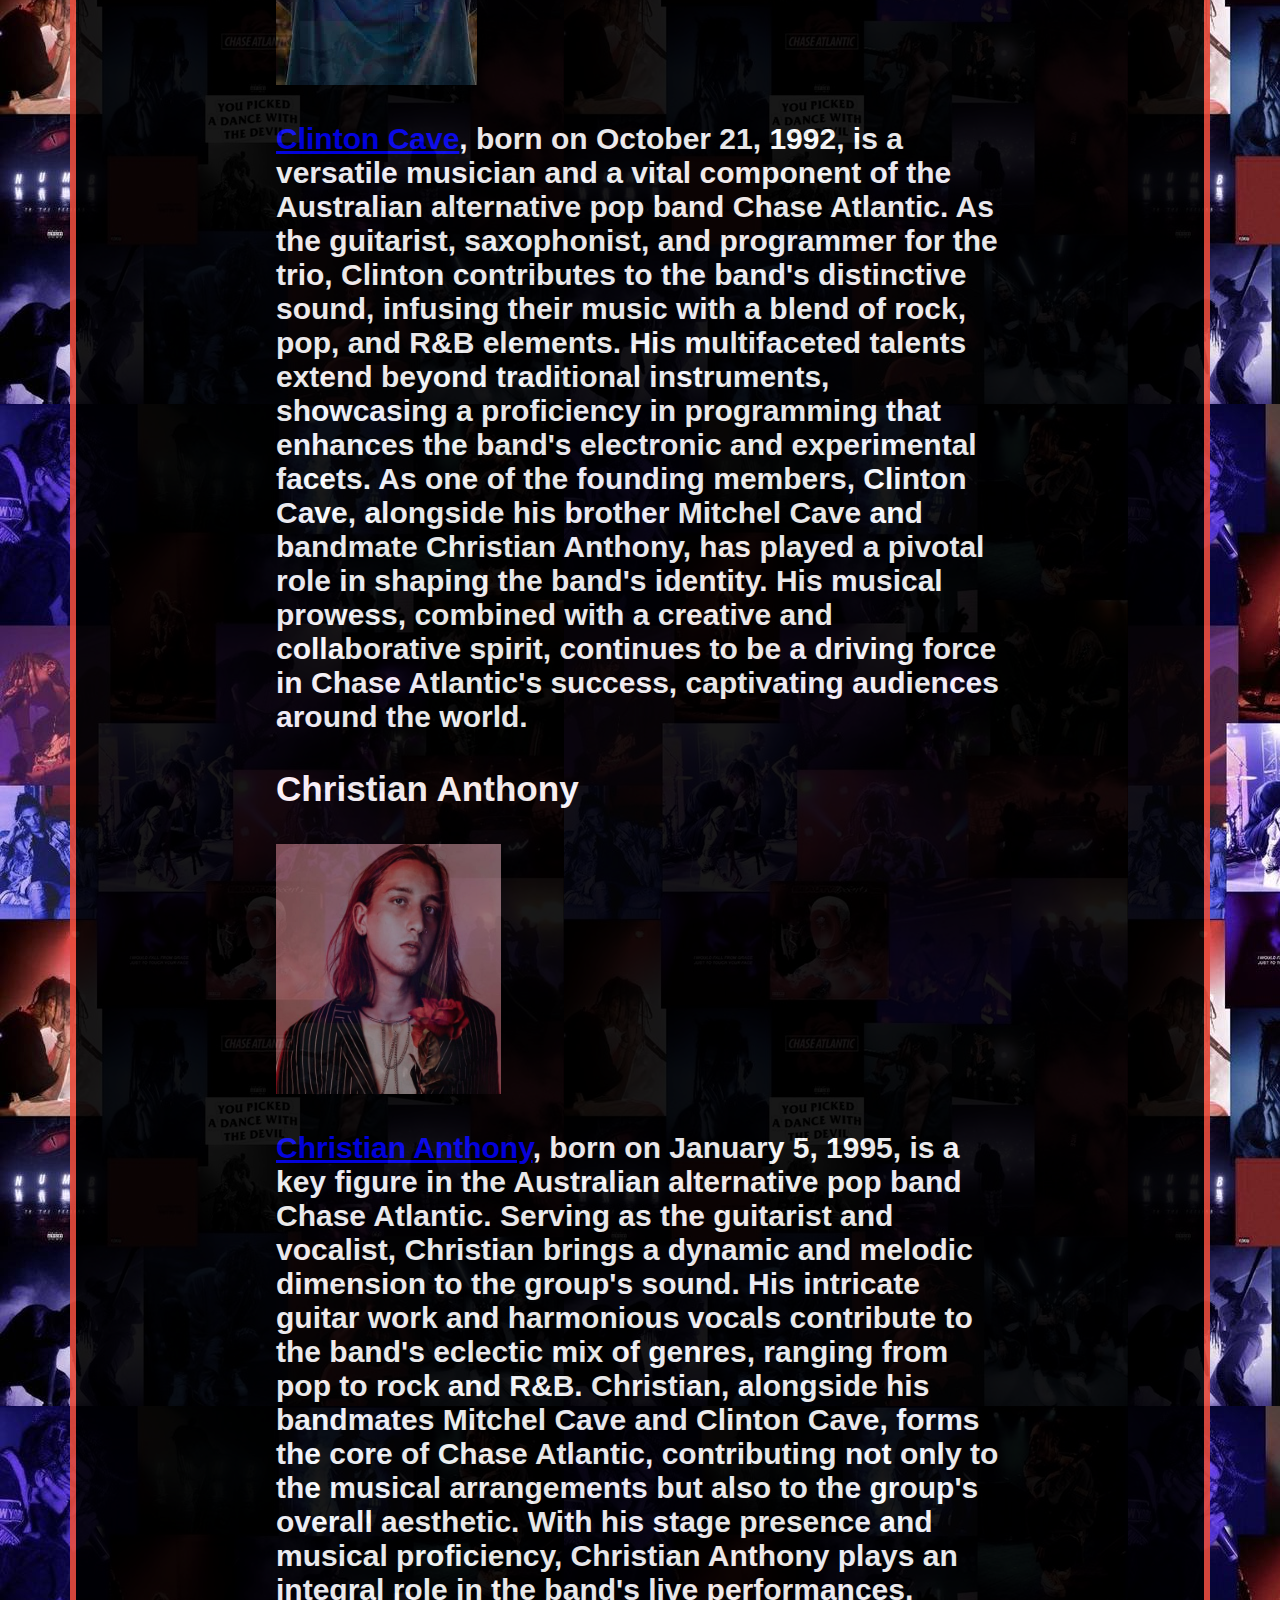
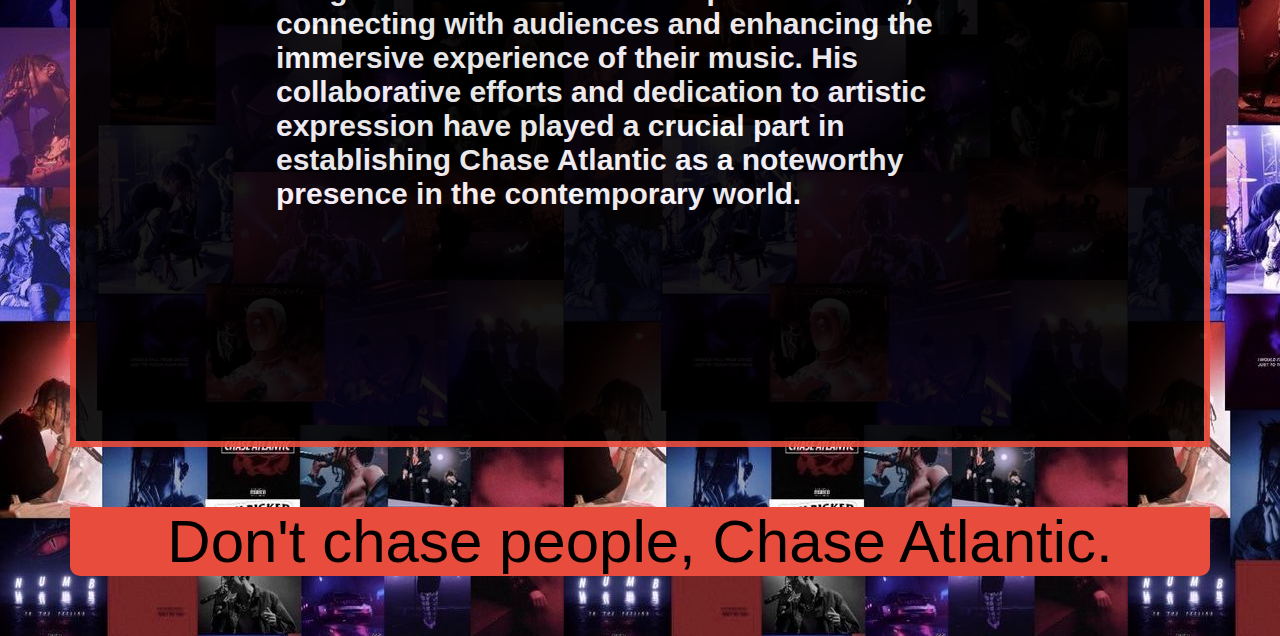
<file: site/camembers.html>
<!DOCTYPE html>
<html lang="en">
  <head>
    <meta charset="utf-8">
    <title>Meet Chase Atlantic :P</title>
<link href="styles.css" rel="stylesheet">
  </head>


<h1>Meet Chase Atlantic</h1>


<nav>
  <ul class="navbar">
 <li><a href="http://homer.stuy.edu/~shossain60/site/w05_subject.html"> Chase Atlantic</a></li>
<li><a href="http://homer.stuy.edu/~shossain60/site/Unreleased_Music.html">How did they get so popular?</a></li>
<li><a href="http://homer.stuy.edu/~shossain60/site/camembers.html">Meet Chase Atlantic</a></li>
    <li><a href="http://homer.stuy.edu/~shossain60/site/albums.html"> Albums</a></li>
</ul>
</nav>

<body>
<div class="page1">

<h3 id="headhead">Mitchel Cave</h3>
<img src="images/mittyyyy.jpg" alt="mitchelcave" height="200" width="225">

<p>
     <a href="https://teamgrandly.com/the-incredible-story-of-mitchel-cave/">Mitchel Cave</a>, better known off as Mitty, is the lead singer of the band.  Born on October 2, 1993, Mitchel serves as the lead vocalist for the trio, bringing a distinctive and soulful voice to the group's sound. His charismatic stage presence and emotive delivery contribute to the band's captivating live performances. Beyond his role in Chase Atlantic, Mitchel is known for his creative contributions to the band's songwriting, adding a personal touch to the lyrics that often explore themes of love, relationships, and self-discovery. With his unique vocal style and collaborative spirit, Mitchel Cave has become a central figure in the band's success, resonating with fans and contributing to the dynamic energy that defines Chase Atlantic's music.
    </p>



<h3>Clinton Cave</h3>
<img src="images/clinton.jpg" alt="clintoncave">

  <p>
    <a href="https://www.altpress.com/chase-atlantic-clinton-cave-artist-friendly-podcast-takeaways/">Clinton Cave</a>, born on October 21, 1992, is a versatile musician and a vital component of the Australian alternative pop band Chase Atlantic. As the guitarist, saxophonist, and programmer for the trio, Clinton contributes to the band's distinctive sound, infusing their music with a blend of rock, pop, and R&B elements. His multifaceted talents extend beyond traditional instruments, showcasing a proficiency in programming that enhances the band's electronic and experimental facets. As one of the founding members, Clinton Cave, alongside his brother Mitchel Cave and bandmate Christian Anthony, has played a pivotal role in shaping the band's identity. His musical prowess, combined with a creative and collaborative spirit, continues to be a driving force in Chase Atlantic's success, captivating audiences around the world.
  </p>


<h3>Christian Anthony</h3>
<img src="images/christiananthony.jpg" alt="christiananthony" height="250" width="225">

  <p>
    <a href="https://newsnownigeria.ng/get-to-know-christian-anthony-the-lead-guitarist-and-vocalist/">Christian Anthony</a>, born on January 5, 1995, is a key figure in the Australian alternative pop band Chase Atlantic. Serving as the guitarist and vocalist, Christian brings a dynamic and melodic dimension to the group's sound. His intricate guitar work and harmonious vocals contribute to the band's eclectic mix of genres, ranging from pop to rock and R&B. Christian, alongside his bandmates Mitchel Cave and Clinton Cave, forms the core of Chase Atlantic, contributing not only to the musical arrangements but also to the group's overall aesthetic. With his stage presence and musical proficiency, Christian Anthony plays an integral role in the band's live performances, connecting with audiences and enhancing the immersive experience of their music. His collaborative efforts and dedication to artistic expression have played a crucial part in establishing Chase Atlantic as a noteworthy presence in the contemporary world.
  </p>
</div>

<div class="page2">
  <p>
Don't chase people, Chase Atlantic.
</p>
</div>
</body>
<html>
</file>
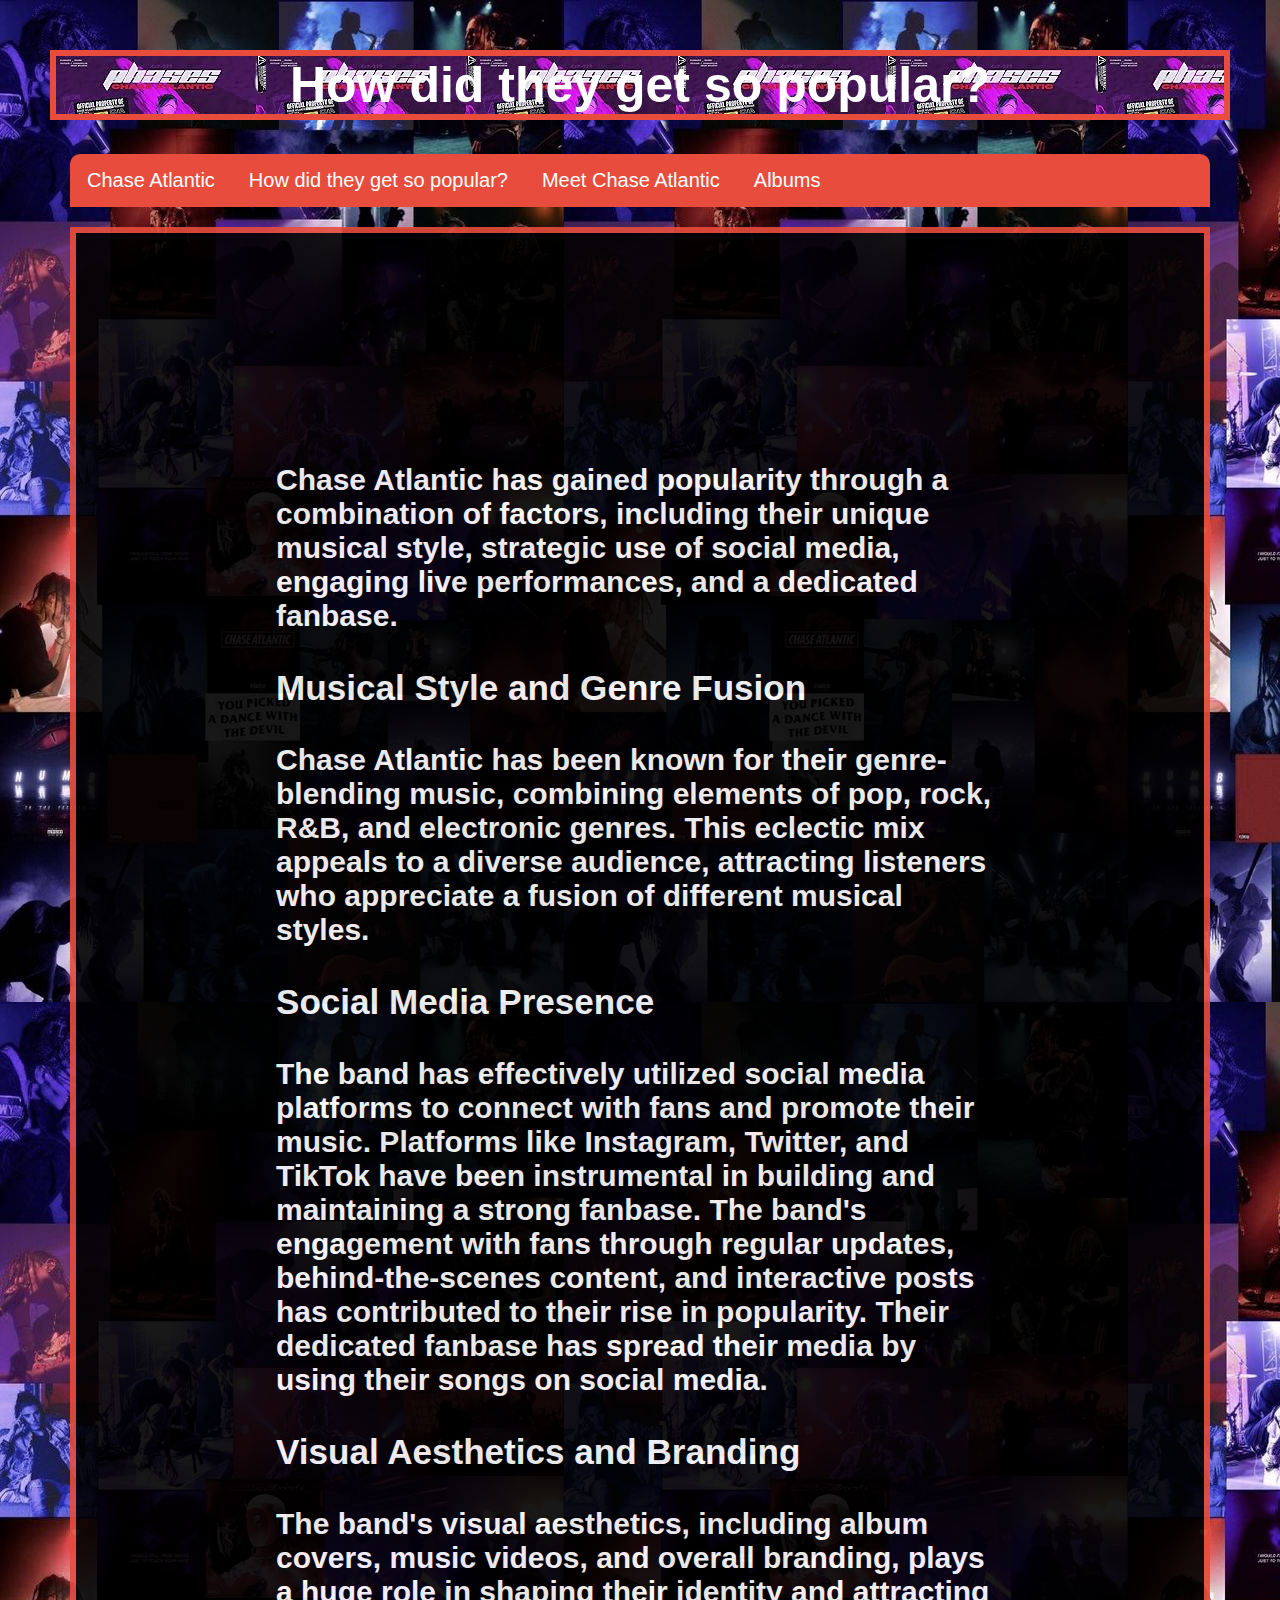
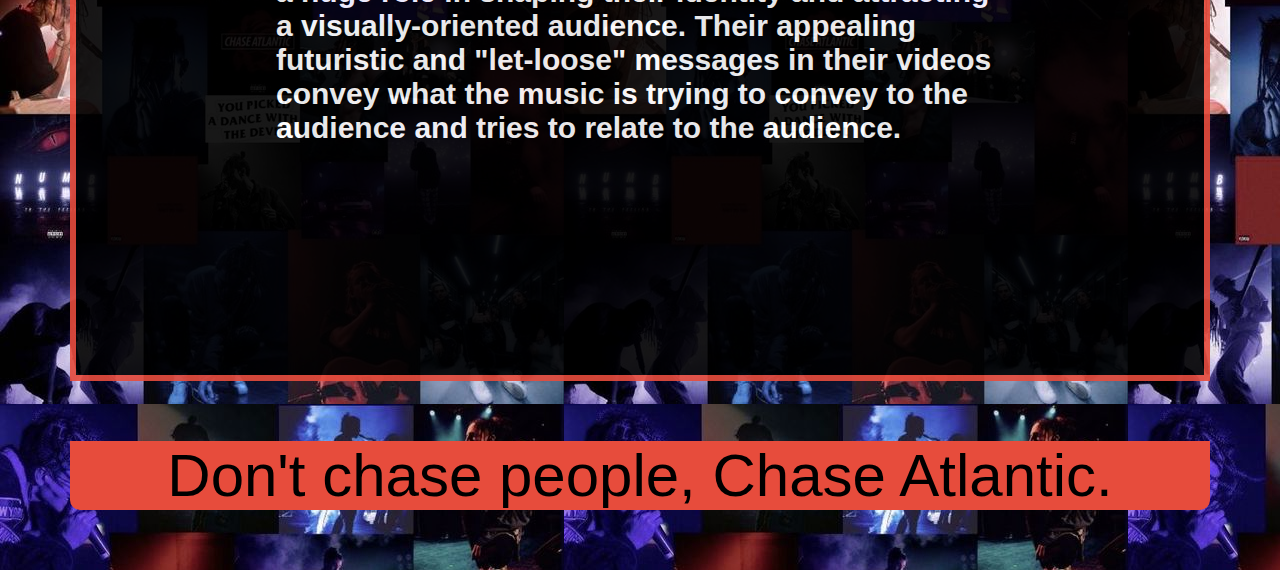
<file: site/Unreleased_Music.html>
<!DOCTYPE html>
<html lang="en">
  <head>
    <meta charset="utf-8">
    <title>How did they get so popular?</title>
<link href="styles.css" rel="stylesheet">
  </head>

<h1>How did they get so popular?</h1>


<nav>
  <ul class="navbar">
 <li><a href="http://homer.stuy.edu/~shossain60/site/w05_subject.html"> Chase Atlantic</a></li>
<li><a href="http://homer.stuy.edu/~shossain60/site/Unreleased_Music.html">How did they get so popular?</a></li>
<li><a href="http://homer.stuy.edu/~shossain60/site/camembers.html">Meet Chase Atlantic</a></li>
    <li><a href="http://homer.stuy.edu/~shossain60/site/albums.html"> Albums</a></li>
</ul>
</nav>


<body>

<div class="page1">

  <p>
 Chase Atlantic has gained popularity through a combination of factors, including their unique musical style, strategic use of social media, engaging live performances, and a dedicated fanbase.
</p>

<h3>
  Musical Style and Genre Fusion
</h3>

<p>
  Chase Atlantic has been known for their genre-blending music, combining elements of pop, rock, R&B, and electronic genres. This eclectic mix appeals to a diverse audience, attracting listeners who appreciate a fusion of different musical styles.
</p>

<h3>
  Social Media Presence
</h3>

<p>
  The band has effectively utilized social media platforms to connect with fans and promote their music. Platforms like Instagram, Twitter, and TikTok have been instrumental in building and maintaining a strong fanbase. The band's engagement with fans through regular updates, behind-the-scenes content, and interactive posts has contributed to their rise in popularity. Their dedicated fanbase has spread their media by using their songs on social media.
</p>

<h3>
  Visual Aesthetics and Branding
</h3>

  <p>
    The band's visual aesthetics, including album covers, music videos, and overall branding, plays a huge role in shaping their identity and attracting a visually-oriented audience. Their appealing futuristic and "let-loose" messages in their videos convey what the music is trying to convey to the audience and tries to relate to the audience.
  </p>

</div>

</body>

 <div class="page2">
<p>
  Don't chase people, Chase Atlantic.
</p>
  </div>


<html>
</file>
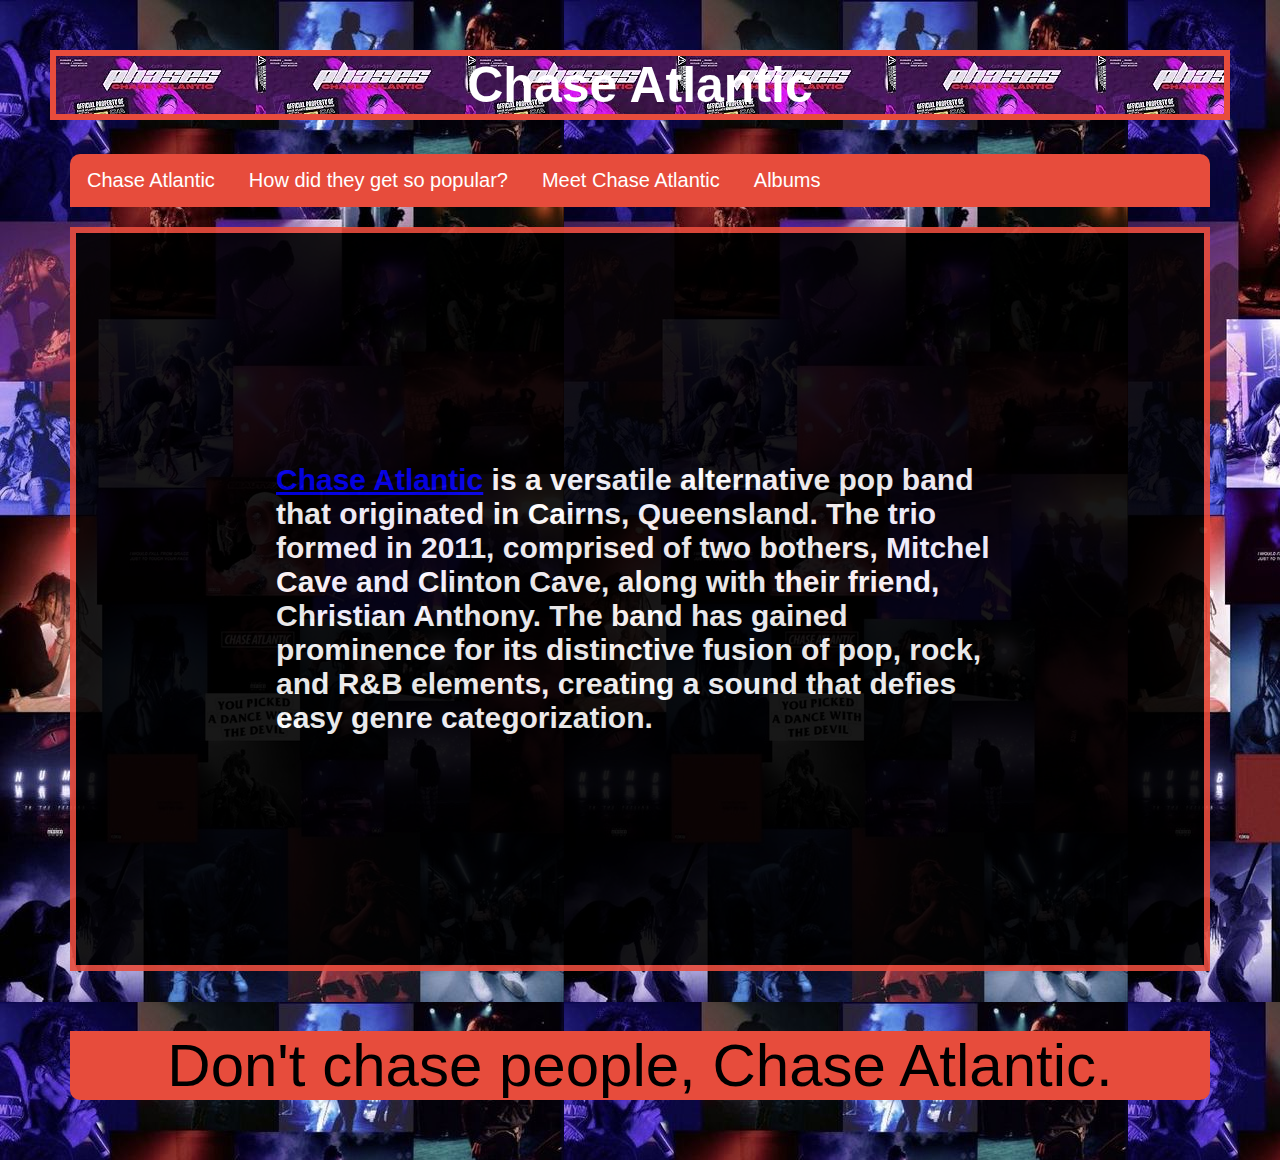
<file: site/w05_subject.html>
<!DOCTYPE html>
<html lang="en">
  <head>
    <meta charset="utf-8">
    <title>w05_subject.html</title>
<link href="styles.css" rel="stylesheet">
  </head>

<div class="page3">
<h1>Chase Atlantic</h1>


<nav>
  <ul class="navbar">
 <li><a href="http://homer.stuy.edu/~shossain60/site/w05_subject.html"> Chase Atlantic</a></li>
<li><a href="http://homer.stuy.edu/~shossain60/site/Unreleased_Music.html">How did they get so popular?</a></li>
<li><a href="http://homer.stuy.edu/~shossain60/site/camembers.html">Meet Chase Atlantic</a></li>
    <li><a href="http://homer.stuy.edu/~shossain60/site/albums.html"> Albums</a></li>
</ul>
</nav>

<body>

  

<div class="page1">
  <p>
      <a href="https://en.wikipedia.org/wiki/Chase_Atlantic">Chase Atlantic</a> is a versatile alternative pop band that originated in Cairns, Queensland. The trio formed in 2011, comprised of two bothers, Mitchel Cave and Clinton Cave, along with their friend, Christian Anthony. The band has gained prominence for its distinctive fusion of pop, rock, and R&B elements, creating a sound that defies easy genre categorization.
    </p>
</div>
  
</body>

  <div class="page2">
<p>
  Don't chase people, Chase Atlantic.
</p>
  </div>
  

</div>
</html>
</file>
<file: styles.css>
body {
    font-family: Arial, sans-serif;
    margin: 50px;
    width: 75%px;
    height: 75%px;
    text-align: center;
    background-image: url("chaseatlantic2.jpg");
    background-size: 1920px 1080px;
    background-repeat: repeat-y;
}

.navbar {
    list-style-type: none;
    font-family: Impact, sans-serif;
    font-size: 20px;
    margin: 20px;
    padding: 0;
    overflow: hidden;
    background-color: #E74C3C;
border-top-left-radius: 10px;
    border-top-right-radius: 10px;
}

.navbar li {
    float: left;
    text-align: center;
}

.navbar a {
    display: block;
    color: white;
    text-align: center;
    padding: 14px 16px;
    text-decoration: none;
}

.navbar a:hover {
    background-color: #ddd;
    color: black;
}

ul {
    text-align: 40px;
}

.page1 {
    width: 100%px;
    margin: 20px;
    padding: 200px;
    border: 6px solid #E74C3C;
    font-size: 30px;
    font-weight: bold;
    color: #FFFFFF;
background-color: #000000;
    opacity: 0.7;


}

.page2 {
    padding: 0;
    margin: 20px;
font-family: Impact, sans-serif;
font-size: 60px;
    font-weight: black;
 background-color: #E74C3C;
    border-bottom-left-radius: 10px;
    border-bottom-right-radius: 10px;
}

h1 {
    font-family: Impact, sans-serif;
    font-size: 50px;
background-image: url("phasesalbum.jpg");
    border: 6px solid #E74C3C;
color: #000000;

phasesalbum.jpg {
    opacity: 0.7;
}

.page3 {
    width: 100%px;
    margin: 20px;
    padding: 20px;
    border: 6px solid #E74C3C;
    font-size: 30px;
    font-weight: bold;
    color: #FFFFFF;
background-color: #000000;
    opacity: 0.7;
}
</file>
<file: fractals.css>
.div1 {
  background-color: BlanchedAlmond;
  margin: 50px;
  padding: 30px;
  border-top-left-radius: 10px;
    border-top-right-radius: 10px;
  border-bottom-left-radius: 10px;
  border-bottom-right-radius: 10px;
   border: 15px inset #E74C3C;
  width: 1600px;
  font-family: Papyrus, Fantasy;
font-size: 30px;

}

.div2 {
  background-color: BurlyWood;
  margin: 50px;
  padding: 30px;
   border: 15px inset #E74C3C;
  border-top-left-radius: 10px;
    border-top-right-radius: 10px;
  border-bottom-left-radius: 10px;
  border-bottom-right-radius: 10px;
  width: 1600px;
  font-family: Papyrus, Fantasy;
font-size: 30px;

  }



.div3 {
  background-color: chocolate;
  margin: 50px;
  padding: 30px;
   border: 15px inset #E74C3C;
  border-top-left-radius: 10px;
    border-top-right-radius: 10px;
  border-bottom-left-radius: 10px;
  border-bottom-right-radius: 10px;
  width: 1600px;
  font-family: Papyrus, Fantasy;
font-size: 30px;

    }


.div0 {
text-align: center;
     border: 10px inset #E74C3C;
  border-top-left-radius: 8px;
    border-top-right-radius: 8px;
  border-bottom-left-radius: 8px;
  border-bottom-right-radius: 8px;
  font-family: Papyrus, Fantasy;
font-size: 40px;
  background-color: #f7e7ce;
  margin: 80px;
  width: 1600px;
  height: 150px;

}

body {
  background-image: url("pattern.jpg");

}
</file>
<file: site/styles.css>
body {
    font-family: Arial, sans-serif;
    margin: 50px;
    width: 75%px;
    height: 75%px;
    text-align: center;
    background-image: url("images/collage.jpg");
    list-style-type: none;

}

.navbar {
    list-style-type: none;
    font-family: Impact, sans-serif;
    font-size: 20px;
    margin: 20px;
    padding: 0;
    overflow: hidden;
    background-color: #E74C3C;
border-top-left-radius: 10px;
    border-top-right-radius: 10px;
}

.navbar li {
    float: left;
    text-align: center;
    margin: 1px;
}

.navbar a {
    display: block;
    color: white;
    text-align: center;
    padding: 14px 16px;
    text-decoration: none;
}

.navbar a:hover {
    background-color: #ddd;
    color: black;
}

ul li {
    text-align: justify;
    margin-bottom: 30px;
}

.page1 {
    width: 100%px;
    margin: 20px;
    padding: 200px;
    border: 6px solid #E74C3C;
    font-size: 30px;
    font-weight: bold;
    color: #FFFFFF;
background-color: #000000;
    opacity: 0.9;
    text-align: left;


}

.page2 {
    padding: 0;
    margin: 20px;
font-family: Impact, sans-serif;
font-size: 60px;
    font-weight: black;
 background-color: #E74C3C;
    border-bottom-left-radius: 10px;
    border-bottom-right-radius: 10px;
}

h1 {
    font-family: Impact, sans-serif;
    font-size: 50px;
background-image: url("images/phasesalbum.jpg");
    border: 6px solid #E74C3C;
color: #FFFFFF;

phasesalbum.jpg {
    opacity: 0.7;
}

.page3 {
    width: 100%px;
    margin: 20px;
    padding: 20px;
    border: 6px solid #E74C3C;
    font-size: 30px;
    font-weight: bold;
    color: #FFFFFF;
background-color: #000000;
    opacity: 0.7;
}

#headhead {
    color: #E74C3C;
}

h3 {
    margin-bottom: 80px;
    font-family: Impact, sans-serif;
    font-soze: 40px;
    color: #FFFFFF;
}
</file>
